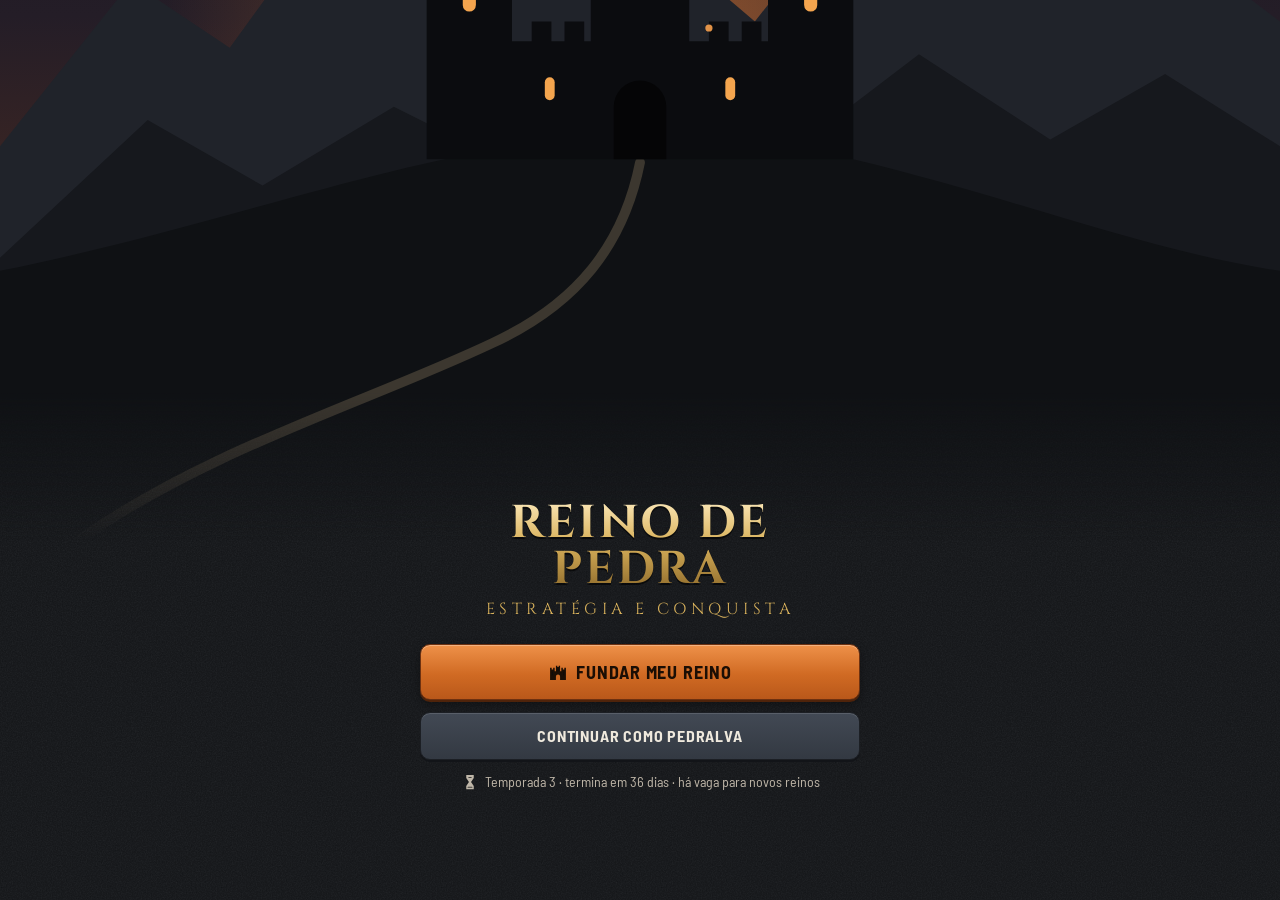
<file: prototipo/index.html>
<!doctype html>
<html lang="pt-BR">
<head>
  <meta charset="utf-8">
  <meta name="viewport" content="width=device-width, initial-scale=1, viewport-fit=cover">
  <meta name="theme-color" content="#0d0f12">
  <title>Reino de Pedra — Protótipo</title>
  <meta name="description" content="Protótipo navegável de telas do Reino de Pedra: estratégia e conquista.">
  <link rel="preconnect" href="https://fonts.googleapis.com">
  <link rel="preconnect" href="https://fonts.gstatic.com" crossorigin>
  <link rel="stylesheet" href="https://fonts.googleapis.com/css2?family=Barlow+Semi+Condensed:wght@400;500;600;700&family=Cinzel:wght@600;700&display=swap">
  <link rel="stylesheet" href="css/tokens.css">
  <link rel="stylesheet" href="css/base.css">
  <link rel="stylesheet" href="css/telas.css">
</head>
<body>
  <main id="telas"></main>
  <nav class="nav" id="nav" aria-label="Navegação principal" hidden></nav>
  <div class="avisos" id="avisos" aria-live="polite"></div>

  <script src="js/icones.js"></script>
  <script src="js/brasao.js"></script>
  <script src="js/hex.js"></script>
  <script src="js/dados.js"></script>
  <script src="js/nucleo.js"></script>
  <script src="js/mundo.js"></script>
  <script src="js/cena.js"></script>
  <script src="js/mapa.js"></script>
  <script src="js/telas.js"></script>
  <script src="js/acoes.js"></script>
  <script src="js/militar.js"></script>
  <script src="js/social.js"></script>
  <script src="js/legado.js"></script>
  <script src="js/reliquias.js"></script>
  <script src="js/logistica.js"></script>
  <script src="js/defesas.js"></script>
  <script src="js/alianca.js"></script>
  <script src="js/ferraria.js"></script>
  <script src="js/comercio.js"></script>
  <script src="js/mensagens.js"></script>
  <script src="js/agora.js"></script>
  <script>RP.iniciar();</script>
</body>
</html>
</file>
<file: prototipo/css/tokens.css>
/* =========================================================================
   Reino de Pedra — tokens de design
   Direção visual escolhida: "Fortaleza" (pedra escura, ferro e brasa).
   Componentes usam apenas tokens; nunca cores literais.
   ========================================================================= */

:root {
  /* Espaçamento (base 4) */
  --esp-1: 4px;
  --esp-2: 8px;
  --esp-3: 12px;
  --esp-4: 16px;
  --esp-5: 20px;
  --esp-6: 24px;
  --esp-8: 32px;
  --esp-10: 40px;

  /* Escala tipográfica */
  --fs-1: 12px;   /* selos, rótulos mínimos */
  --fs-2: 14px;   /* texto secundário */
  --fs-3: 16px;   /* texto base */
  --fs-4: 18px;   /* destaque */
  --fs-5: 22px;   /* título de card */
  --fs-6: 28px;   /* título de tela */
  --fs-7: 40px;   /* título de entrada */
  --lh-texto: 1.4;
  --lh-titulo: 1.15;

  /* Toque */
  --alvo-min: 44px;
  --alvo: 48px;
  --nav-altura: 64px;

  /* Camadas */
  --z-mapa: 0;
  --z-controles: 10;
  --z-barra: 20;
  --z-folha: 30;
  --z-modal: 40;
  --z-aviso: 50;

  /* Movimento */
  --dur-1: 120ms;
  --dur-2: 220ms;
  --dur-3: 360ms;
  --curva: cubic-bezier(.2, .8, .2, 1);

  /* Tinturas heráldicas (iguais nas duas direções: são cores do brasão do jogador) */
  --tin-ouro: #d8a93b;
  --tin-prata: #e9e6dc;
  --tin-vermelho: #b0281f;
  --tin-azul: #23508f;
  --tin-verde: #2e6b3c;
  --tin-purpura: #673d86;
  --tin-negro: #1e1e22;
  --tin-castanho: #8a5428;
}

/* -------------------------------------------------------------------------
   Fortaleza
   ------------------------------------------------------------------------- */
:root {
  color-scheme: dark;

  --fonte-titulo: "Cinzel", "Trajan Pro", "Times New Roman", Georgia, serif;
  --fonte-texto: "Barlow Semi Condensed", "Roboto Condensed", "Arial Narrow", system-ui, sans-serif;
  --peso-titulo: 700;
  --titulo-caixa: uppercase;
  --titulo-espaco: .06em;
  --btn-caixa: uppercase;
  --btn-espaco: .05em;

  /* Superfícies */
  --cor-fundo: #111316;
  --cor-fundo-2: #181b20;
  --cor-superficie: #22262c;
  --cor-superficie-2: #2b3037;
  --cor-superficie-3: #363c46;
  --cor-borda: #3a4049;
  --cor-borda-forte: #5b6370;

  /* Texto */
  --cor-texto: #efe9dd;
  --cor-texto-2: #bfb6a8;
  --cor-texto-3: #a69e92;

  /* Ação e estado */
  --cor-primaria: #e07a2e;
  --cor-primaria-2: #b9581a;
  --cor-primaria-texto: #1b0e04;
  --cor-destaque: #d9b25c;
  --cor-sucesso: #7dbb63;
  --cor-alerta: #e8b947;
  --cor-perigo: #f0645a;
  --cor-perigo-fundo: #3b1a17;
  --cor-info: #62acdc;
  --cor-foco: #f0c766;

  /* Donos no mapa */
  --cor-meu: #5ea6ea;
  --cor-rival-1: #e0503f;
  --cor-rival-2: #a77ad9;
  --cor-aliado: #5fb98a;
  --cor-desconhecido: #9aa0a8;

  /* Barras (topo, navegação) */
  --barra-fundo: #0d0f12;
  --barra-borda: #2c3138;
  --barra-texto: #efe9dd;
  --barra-texto-2: #9a9286;
  --barra-ativo: #e07a2e;
  --barra-ativo-fundo: rgba(224, 122, 46, .12);

  /* Forma */
  --raio-1: 6px;
  --raio-2: 10px;
  --raio-3: 14px;
  --raio-pill: 999px;
  --borda-larg: 1px;

  /* Profundidade: painéis "entalhados" em pedra */
  --sombra-1: inset 0 1px 0 rgba(255, 255, 255, .06), 0 2px 0 rgba(0, 0, 0, .45), 0 6px 14px rgba(0, 0, 0, .28);
  --sombra-2: inset 0 1px 0 rgba(255, 255, 255, .07), 0 10px 30px rgba(0, 0, 0, .55);
  --card-fundo: linear-gradient(180deg, #282d34 0%, #22262c 100%);
  --campo-fundo: #16191d;
  --campo-sombra: inset 0 2px 4px rgba(0, 0, 0, .5);

  /* Botão primário (brasa) */
  --btn-pri-fundo: linear-gradient(180deg, #ee9149 0%, #d06a23 55%, #b9581a 100%);
  --btn-pri-borda: #6d3110;
  --btn-pri-sombra: inset 0 1px 0 rgba(255, 255, 255, .3), 0 2px 0 #4f230a, 0 4px 10px rgba(0, 0, 0, .35);
  /* Botão secundário (ferro) */
  --btn-sec-fundo: linear-gradient(180deg, #424954 0%, #333942 100%);
  --btn-sec-borda: #1c1f24;
  --btn-sec-texto: #efe9dd;
  --btn-sec-sombra: inset 0 1px 0 rgba(255, 255, 255, .12), 0 2px 0 #121418;

  /* Barras de tempo */
  --timer-trilho: #15171b;
  --timer-trilho-borda: #2e333a;
  --timer-preench: linear-gradient(90deg, #b9581a, #e07a2e 60%, #f0b25c);
  --timer-brilho: rgba(255, 210, 150, .5);

  /* Ícones: silhueta preenchida com detalhe entalhado */
  --ico-s-fill: currentColor;
  --ico-s-stroke: none;
  --ico-s-w: 0;
  --ico-d-stroke: rgba(10, 11, 13, .7);
  --ico-l-stroke: currentColor;
  --ico-d-w: 1.6;

  /* Cores de recurso */
  --rec-madeira: #c99059;
  --rec-pedra: #aab1ba;
  --rec-comida: #e3c45a;
  --rec-ferro: #93a8bd;
  --rec-populacao: #e8ddca;
  --rec-ouro: #ebc24a;
  --rec-prata: #d2d9e0;
  --rec-sal: #ece6da;
  --rec-cavalo: #c9976a;
  --rec-ervas: #8fc46c;
  --rec-gema: #6fcad9;
  --rec-lendario: #d796f2;
  --rec-aco: #a9c8e2;
  --rec-minerio: #b7a4ff;
  --rec-couro: #c08a5c;
  --rec-peles: #ddd3c4;

  /* Relíquias lendárias, por tipo (contraste AA sobre --cor-superficie) */
  --rel-ataque: #f47b60;
  --rel-producao: #e8c04a;
  --rel-resistencia: #57c2c9;

  /* Torres de arqueiros (mapa tático e prévias) */
  --torre-cor: #b9b2a6;
  --torre-borda: #2c2a27;

  /* Gráficos (validados contra a superfície #22262c: faixa de luminosidade, daltonismo e contraste) */
  --grafico-meu: #4f97da;
  --grafico-hostil: #e2584e;

  /* Perigo da fauna */
  --perigo-baixo: #e8b947;
  --perigo-medio: #ec8a3a;
  --perigo-alto: #ea4f43;

  /* Brasão */
  --brasao-borda: #0e0f11;
  --brasao-filete: #d9b25c;

  /* Textura de pedra (ruído suave) */
  --textura: url("data:image/svg+xml,%3Csvg xmlns='http://www.w3.org/2000/svg' width='220' height='220'%3E%3Cfilter id='n'%3E%3CfeTurbulence type='fractalNoise' baseFrequency='.8' numOctaves='3' stitchTiles='stitch'/%3E%3CfeColorMatrix values='0 0 0 0 1 0 0 0 0 1 0 0 0 0 1 0 0 0 .07 0'/%3E%3C/filter%3E%3Crect width='220' height='220' filter='url(%23n)'/%3E%3C/svg%3E");

  /* ---- Mapa ---- */
  --mapa-fundo: #0b0d10;
  --hex-linha: rgba(0, 0, 0, .22);
  --t-planicie: #8b9a50;
  --t-planicie-2: #829147;
  --t-floresta: #4a7341;
  --t-floresta-2: #42693a;
  --t-colina: #9c8961;
  --t-colina-2: #917e57;
  --t-montanha: #7c7671;
  --t-montanha-2: #726c67;
  --t-pantano: #5c6d4e;
  --t-pantano-2: #546447;
  --t-rio: #6f8c6a;
  --rio-agua: #4f9fd2;
  --rio-margem: #24485f;
  --rio-brilho: rgba(190, 228, 255, .45);
  /* símbolos de terreno */
  --m-arvore: #2a4c28;
  --m-arvore-2: #36603a;
  --m-colina: #7d6a46;
  --m-colina-luz: #b5a174;
  --m-monte: #5f5955;
  --m-monte-sombra: #474340;
  --m-neve: #e8e5de;
  --m-junco: #34432f;
  --m-agua: #6f9fb5;
  --m-grama: #6b7a3a;
  --m-traco: rgba(0, 0, 0, .28);
  --m-traco-l: .8;
  /* névoa */
  --nevoa-1: #0d0f12;
  --nevoa-2: #111418;
  --nevoa-3: #15191e;
  --nevoa-borda: rgba(0, 0, 0, .0);
  --nevoa-rotulo: rgba(239, 233, 221, .16);
  --explorado-veu: rgba(14, 16, 19, .52);
  --explorado-hachura: rgba(255, 255, 255, .07);
  /* rotas */
  --rota-cor: #d8c08e;
  --rota-borda: #4d3c28;
  --rota-traco: none;
  /* entidades */
  --ent-fundo: #1b1e23;
  --ent-borda: #0b0c0e;
  --ent-texto: #efe9dd;
  --ent-halo: rgba(10, 11, 13, .85);
  --selecao: #f0c766;
}
</file>
<file: prototipo/css/base.css>
/* =========================================================================
   Reino de Pedra — base e componentes
   Depende de tokens.css. Mobile-first; nada depende de hover.
   ========================================================================= */

*,
*::before,
*::after { box-sizing: border-box; }

html { -webkit-text-size-adjust: 100%; text-size-adjust: 100%; }

body {
  margin: 0;
  min-height: 100vh;
  min-height: 100dvh;
  background-color: var(--cor-fundo);
  background-image: var(--textura);
  color: var(--cor-texto);
  font-family: var(--fonte-texto);
  font-size: var(--fs-3);
  line-height: var(--lh-texto);
  font-variant-numeric: lining-nums tabular-nums;
  -webkit-tap-highlight-color: transparent;
  overscroll-behavior-y: none;
}

h1, h2, h3, h4 {
  margin: 0;
  font-family: var(--fonte-titulo);
  font-weight: var(--peso-titulo);
  text-transform: var(--titulo-caixa);
  letter-spacing: var(--titulo-espaco);
  line-height: var(--lh-titulo);
}
h1 { font-size: var(--fs-6); }
h2 { font-size: var(--fs-5); }
h3 { font-size: var(--fs-4); }
p { margin: 0; }
button, input, select, textarea { font: inherit; color: inherit; }
button { cursor: pointer; }
a { color: var(--cor-info); }

:focus-visible { outline: 3px solid var(--cor-foco); outline-offset: 2px; }

.sr { position: absolute; width: 1px; height: 1px; overflow: hidden; clip: rect(0 0 0 0); white-space: nowrap; }
.suave { color: var(--cor-texto-2); }
.fraco { color: var(--cor-texto-3); }
.num { font-variant-numeric: lining-nums tabular-nums; }
.linha { display: flex; align-items: center; gap: var(--esp-2); }
.linha-entre { display: flex; align-items: center; justify-content: space-between; gap: var(--esp-2); }
.pilha { display: flex; flex-direction: column; gap: var(--esp-3); }
.pilha-4 { display: flex; flex-direction: column; gap: var(--esp-4); }

/* ---------------------------------------------------------------- Ícones */
.ico { width: 24px; height: 24px; flex: none; display: inline-block; vertical-align: middle; overflow: visible; }
.ico-p { width: 18px; height: 18px; }
.ico-g { width: 32px; height: 32px; }
.ic-s { fill: var(--ico-s-fill); stroke: var(--ico-s-stroke); stroke-width: var(--ico-s-w); stroke-linejoin: round; }
.ic-d { fill: none; stroke: var(--ico-d-stroke); stroke-width: var(--ico-d-w); stroke-linecap: round; stroke-linejoin: round; }
.ic-l { fill: none; stroke: var(--ico-l-stroke); stroke-width: 2; stroke-linecap: round; stroke-linejoin: round; }
.ic-f { fill: currentColor; }

.r-madeira { color: var(--rec-madeira); }
.r-pedra { color: var(--rec-pedra); }
.r-comida { color: var(--rec-comida); }
.r-ferro { color: var(--rec-ferro); }
.r-populacao { color: var(--rec-populacao); }
.r-ouro { color: var(--rec-ouro); }
.r-prata { color: var(--rec-prata); }
.r-sal { color: var(--rec-sal); }
.r-cavalo { color: var(--rec-cavalo); }
.r-ervas { color: var(--rec-ervas); }
.r-gema { color: var(--rec-gema); }
.r-lendario, .r-ruina { color: var(--rec-lendario); }
.r-aco { color: var(--rec-aco); }
.r-minerio { color: var(--rec-minerio); }
.r-couro { color: var(--rec-couro); }
.r-peles { color: var(--rec-peles); }
.nivel-baixo { --nivel: var(--perigo-baixo); }
.nivel-medio { --nivel: var(--perigo-medio); }
.nivel-alto { --nivel: var(--perigo-alto); }

/* ---------------------------------------------------------------- Botões */
.btn {
  display: inline-flex; align-items: center; justify-content: center; gap: var(--esp-2);
  min-height: var(--alvo); padding: 0 var(--esp-5);
  border-radius: var(--raio-2);
  border: var(--borda-larg) solid var(--btn-sec-borda);
  background: var(--btn-sec-fundo);
  color: var(--btn-sec-texto);
  box-shadow: var(--btn-sec-sombra);
  font-weight: 700; font-size: var(--fs-3);
  text-transform: var(--btn-caixa); letter-spacing: var(--btn-espaco);
  text-decoration: none; white-space: nowrap;
  touch-action: manipulation; user-select: none; -webkit-user-select: none;
  transition: transform var(--dur-1), box-shadow var(--dur-1), filter var(--dur-1);
}
.btn:active { transform: translateY(2px); box-shadow: none; }
.btn[disabled], .btn[aria-disabled="true"] { opacity: .45; pointer-events: none; }
.btn-inativo { opacity: .55; box-shadow: none; }
.btn-primario {
  background: var(--btn-pri-fundo); border-color: var(--btn-pri-borda);
  color: var(--cor-primaria-texto); box-shadow: var(--btn-pri-sombra);
}
.btn-perigo { background: var(--cor-perigo); border-color: var(--cor-perigo-fundo); color: #fff; box-shadow: 0 2px 0 rgba(0,0,0,.35); }
.btn-fantasma { background: transparent; border-color: transparent; box-shadow: none; color: var(--cor-texto); }
.btn-bloco { display: flex; width: 100%; }
.btn-p { min-height: var(--alvo-min); padding: 0 var(--esp-4); font-size: var(--fs-2); }
.btn-icone { width: var(--alvo); min-height: var(--alvo); padding: 0; }
.btn .ico { width: 20px; height: 20px; }

/* ---------------------------------------------------------------- Cards */
.card {
  position: relative;
  background: var(--card-fundo);
  border: var(--borda-larg) solid var(--cor-borda);
  border-radius: var(--raio-3);
  box-shadow: var(--sombra-1);
  padding: var(--esp-4);
}
.card-moldura::after {
  /* filete interno: em B vira a dupla linha de mapa antigo; em A some no relevo */
  content: ""; position: absolute; inset: 4px; pointer-events: none;
  border: 1px solid var(--cor-borda); border-radius: calc(var(--raio-3) - 3px); opacity: .7;
}
.card-titulo { display: flex; align-items: center; gap: var(--esp-2); margin-bottom: var(--esp-3); }
.card-titulo h2, .card-titulo h3 { flex: 1; }
.secao-titulo {
  display: flex; align-items: center; gap: var(--esp-2);
  margin: var(--esp-6) 0 var(--esp-3);
  font-family: var(--fonte-titulo); font-weight: var(--peso-titulo);
  text-transform: var(--titulo-caixa); letter-spacing: var(--titulo-espaco);
  font-size: var(--fs-3); color: var(--cor-texto-2);
}
.secao-titulo::after { content: ""; flex: 1; height: 1px; background: var(--cor-borda); }

/* ---------------------------------------------------------------- Selos (badges) */
.selo {
  display: inline-flex; align-items: center; gap: 4px;
  min-height: 24px; padding: 2px 9px;
  border-radius: var(--raio-pill);
  border: 1px solid var(--cor-borda);
  background: var(--cor-superficie-2);
  color: var(--cor-texto-2);
  font-size: var(--fs-1); font-weight: 700; letter-spacing: .02em; line-height: 1.2;
  white-space: nowrap;
}
.selo .ico { width: 14px; height: 14px; }
.selo-visivel { color: var(--cor-sucesso); border-color: color-mix(in srgb, var(--cor-sucesso) 50%, transparent); background: color-mix(in srgb, var(--cor-sucesso) 14%, transparent); }
.selo-antigo { color: var(--cor-alerta); border-color: color-mix(in srgb, var(--cor-alerta) 50%, transparent); background: color-mix(in srgb, var(--cor-alerta) 14%, transparent); }
.selo-desconhecido { color: var(--cor-texto-3); }
.selo-perigo { color: var(--cor-perigo); border-color: color-mix(in srgb, var(--cor-perigo) 55%, transparent); background: color-mix(in srgb, var(--cor-perigo) 14%, transparent); }
.selo-info { color: var(--cor-info); border-color: color-mix(in srgb, var(--cor-info) 50%, transparent); background: color-mix(in srgb, var(--cor-info) 12%, transparent); }
.selo-destaque { color: var(--cor-destaque); border-color: color-mix(in srgb, var(--cor-destaque) 50%, transparent); background: color-mix(in srgb, var(--cor-destaque) 12%, transparent); }

/* ---------------------------------------------------------------- Barras de tempo e medidores */
.timer { display: flex; flex-direction: column; gap: 6px; }
.timer-topo { display: flex; align-items: baseline; justify-content: space-between; gap: var(--esp-2); font-size: var(--fs-2); }
.timer-topo b { font-weight: 700; color: var(--cor-texto); }
.timer-resta { font-weight: 700; color: var(--cor-destaque); white-space: nowrap; }
.barra {
  position: relative; height: 10px; overflow: hidden;
  border-radius: var(--raio-pill);
  background: var(--timer-trilho);
  border: 1px solid var(--timer-trilho-borda);
}
.barra > i {
  position: absolute; inset: 0 auto 0 0; width: 0%;
  background: var(--timer-preench);
  border-radius: inherit;
  box-shadow: inset 0 1px 0 var(--timer-brilho);
  transition: width 1s linear;
}
.barra-perigo > i { background: var(--cor-perigo); }
.barra-sucesso > i { background: var(--cor-sucesso); }
.barra-grossa { height: 14px; }

/* ---------------------------------------------------------------- Abas e segmentados */
.abas {
  display: flex; gap: 4px; padding: 4px;
  background: var(--cor-superficie-2);
  border: var(--borda-larg) solid var(--cor-borda);
  border-radius: var(--raio-2);
  overflow-x: auto; scrollbar-width: none;
}
.abas::-webkit-scrollbar { display: none; }
.aba {
  flex: 1 0 auto; min-height: var(--alvo-min); padding: 0 var(--esp-3);
  border: 0; border-radius: calc(var(--raio-2) - 3px);
  background: transparent; color: var(--cor-texto-2);
  font-weight: 700; font-size: var(--fs-2); white-space: nowrap;
}
.aba[aria-selected="true"], .aba[aria-pressed="true"], .aba[aria-checked="true"] {
  background: var(--cor-superficie); color: var(--cor-texto);
  box-shadow: var(--sombra-1);
}
.aba[aria-selected="true"], .aba[aria-pressed="true"], .aba[aria-checked="true"] { box-shadow: inset 0 -2px 0 var(--cor-primaria), var(--sombra-1); }

/* ---------------------------------------------------------------- Campos */
.campo { display: flex; flex-direction: column; gap: 6px; }
.campo label, .rotulo { font-size: var(--fs-2); font-weight: 700; color: var(--cor-texto-2); }
.campo input {
  min-height: var(--alvo); padding: 0 var(--esp-4);
  border-radius: var(--raio-2);
  border: var(--borda-larg) solid var(--cor-borda-forte);
  background: var(--campo-fundo); box-shadow: var(--campo-sombra);
  font-size: var(--fs-4); font-weight: 600;
}
.campo-ajuda { font-size: var(--fs-2); color: var(--cor-texto-3); }
.campo-erro { font-size: var(--fs-2); color: var(--cor-perigo); font-weight: 700; }

/* ---------------------------------------------------------------- Listas */
.lista { display: flex; flex-direction: column; }
.lista-item {
  display: flex; align-items: center; gap: var(--esp-3);
  min-height: 56px; padding: var(--esp-2) 0;
  border-bottom: 1px solid var(--cor-borda);
}
.lista-item:last-child { border-bottom: 0; }
.lista-item .ico-placa { flex: none; }

/* Placa de ícone (local, recurso, unidade) */
.ico-placa {
  display: grid; place-items: center;
  width: 44px; height: 44px;
  border-radius: var(--raio-2);
  background: var(--cor-superficie-2);
  border: var(--borda-larg) solid var(--cor-borda);
  color: var(--cor-texto);
}
.ico-placa .ico { width: 26px; height: 26px; }

/* ---------------------------------------------------------------- Barra de recursos */
.recursos {
  display: flex; align-items: center; gap: 2px;
  padding: 4px 2px 4px 6px;
  background: var(--card-fundo);
  border: var(--borda-larg) solid var(--cor-borda);
  border-radius: var(--raio-3);
  box-shadow: var(--sombra-1);
}
.rec {
  flex: 1 1 0; min-width: 0;
  display: flex; align-items: center; justify-content: center; gap: 2px;
  min-height: 44px; padding: 0 1px; border: 0; background: none;
  border-radius: var(--raio-1);
}
.rec .ico { width: 17px; height: 17px; }
.rec-num { font-weight: 700; font-size: 13.5px; color: var(--cor-texto); white-space: nowrap; letter-spacing: -.01em; }
.rec-num small { font-weight: 600; color: var(--cor-texto-3); font-size: 11px; }
.rec-cheio .rec-num { color: var(--cor-alerta); }
.recursos .btn-sino { flex: none; position: relative; width: 40px; height: 44px; display: grid; place-items: center; border: 0; background: none; color: var(--cor-texto); }
.contador {
  position: absolute; top: 4px; right: 3px;
  min-width: 18px; height: 18px; padding: 0 5px;
  border-radius: 9px; background: var(--cor-perigo); color: #fff;
  font-size: 11px; font-weight: 700; line-height: 18px; text-align: center;
}

/* ---------------------------------------------------------------- Navegação inferior */
.nav {
  position: fixed; left: 0; right: 0; bottom: 0; z-index: var(--z-barra);
  display: flex; justify-content: center;
  padding-bottom: env(safe-area-inset-bottom);
  background: var(--barra-fundo);
  border-top: 1px solid var(--barra-borda);
  box-shadow: 0 -4px 18px rgba(0, 0, 0, .25);
}
.nav[hidden] { display: none; }
.nav-itens { display: flex; width: 100%; max-width: 640px; }
.nav a {
  flex: 1; position: relative;
  display: flex; flex-direction: column; align-items: center; justify-content: center; gap: 3px;
  height: var(--nav-altura);
  color: var(--barra-texto-2); text-decoration: none;
  font-size: var(--fs-1); font-weight: 700; letter-spacing: .02em;
  --ico-d-stroke: var(--barra-fundo);
}
.nav a .ico { width: 26px; height: 26px; }
.nav a[aria-current="page"] { color: var(--barra-ativo); }
.nav a[aria-current="page"]::before {
  content: ""; position: absolute; inset: 6px 10%;
  border-radius: var(--raio-2); background: var(--barra-ativo-fundo); z-index: -1;
}
.nav a[aria-current="page"]::after {
  content: ""; position: absolute; top: 0; left: 30%; right: 30%; height: 3px;
  border-radius: 0 0 3px 3px; background: var(--barra-ativo);
}
.nav .contador { top: 8px; right: calc(50% - 22px); }

/* Barra de topo (telas de conteúdo) */
.topo {
  position: sticky; top: 0; z-index: var(--z-barra);
  display: flex; align-items: center; gap: var(--esp-3);
  min-height: 60px; padding: calc(env(safe-area-inset-top) + 6px) var(--esp-4) 6px;
  background: var(--barra-fundo); color: var(--barra-texto);
  border-bottom: 1px solid var(--barra-borda);
  --ico-d-stroke: var(--barra-fundo);
}
.topo h1 { font-size: var(--fs-4); flex: 1; min-width: 0; }
.topo .btn-fantasma { color: var(--barra-texto); }

/* ---------------------------------------------------------------- Folha inferior (bottom sheet) */
.folha {
  position: fixed; left: 0; right: 0; bottom: 0; z-index: var(--z-folha);
  margin: 0 auto; max-width: 560px;
  max-height: 72vh; max-height: 72dvh;
  display: flex; flex-direction: column;
  background: var(--cor-superficie);
  background-image: var(--textura);
  border: var(--borda-larg) solid var(--cor-borda-forte); border-bottom: 0;
  border-radius: var(--raio-3) var(--raio-3) 0 0;
  box-shadow: var(--sombra-2);
  transform: translateY(calc(100% + var(--nav-altura) + 24px));
  visibility: hidden;
  transition: transform var(--dur-3) var(--curva), visibility 0s linear var(--dur-3);
  padding-bottom: env(safe-area-inset-bottom);
}
.folha.aberta { transform: translateY(0); visibility: visible; transition: transform var(--dur-3) var(--curva), visibility 0s; }
.folha.sobre-nav { bottom: calc(var(--nav-altura) + env(safe-area-inset-bottom)); padding-bottom: 0; border-bottom: var(--borda-larg) solid var(--cor-borda); }
.folha-pega { flex: none; display: grid; place-items: center; height: 18px; }
.folha-pega::before { content: ""; width: 40px; height: 4px; border-radius: 2px; background: var(--cor-borda-forte); opacity: .7; }
.folha-topo { flex: none; display: flex; align-items: flex-start; gap: var(--esp-3); padding: 0 var(--esp-2) var(--esp-3) var(--esp-4); }
.folha-topo .folha-titulos { flex: 1; min-width: 0; padding-top: 4px; }
.folha-topo h2 { font-size: 20px; overflow-wrap: anywhere; }
.folha-corpo { overflow-y: auto; padding: 0 var(--esp-4) var(--esp-4); overscroll-behavior: contain; }
.folha-acoes { flex: none; display: flex; gap: var(--esp-2); padding: var(--esp-3) var(--esp-4) var(--esp-4); border-top: 1px solid var(--cor-borda); flex-wrap: wrap; }
.folha-acoes .btn { flex: 1 1 calc(50% - var(--esp-2)); }

.veu {
  position: fixed; inset: 0; z-index: calc(var(--z-folha) - 1);
  background: rgba(0, 0, 0, .45);
  opacity: 0; pointer-events: none; transition: opacity var(--dur-2);
}
.veu.ativo { opacity: 1; pointer-events: auto; }

/* ---------------------------------------------------------------- Modal */
.modal-fundo {
  position: fixed; inset: 0; z-index: var(--z-modal);
  display: grid; place-items: center; padding: var(--esp-4);
  background: rgba(0, 0, 0, .6);
  opacity: 0; pointer-events: none; transition: opacity var(--dur-2);
}
.modal-fundo.ativo { opacity: 1; pointer-events: auto; }
.modal {
  width: 100%; max-width: 400px;
  background: var(--cor-superficie); background-image: var(--textura);
  border: var(--borda-larg) solid var(--cor-borda-forte);
  border-radius: var(--raio-3);
  box-shadow: var(--sombra-2);
  padding: var(--esp-6) var(--esp-5) var(--esp-5);
  text-align: center;
  transform: scale(.94); transition: transform var(--dur-2) var(--curva);
}
.modal-fundo.ativo .modal { transform: scale(1); }
.modal h2 { margin-bottom: var(--esp-2); }
.modal .acoes { display: flex; flex-direction: column; gap: var(--esp-2); margin-top: var(--esp-5); }

/* ---------------------------------------------------------------- Avisos (toasts) */
.avisos {
  position: fixed; left: 0; right: 0; top: calc(env(safe-area-inset-top) + 8px); z-index: var(--z-aviso);
  display: flex; flex-direction: column; align-items: center; gap: var(--esp-2);
  padding: 0 var(--esp-3); pointer-events: none;
}
.aviso {
  pointer-events: auto;
  display: flex; align-items: center; gap: var(--esp-3);
  width: 100%; max-width: 480px; min-height: 56px;
  padding: var(--esp-3) var(--esp-4);
  background: var(--barra-fundo); color: var(--barra-texto);
  border: 1px solid var(--barra-borda); border-left: 4px solid var(--cor-info);
  border-radius: var(--raio-2);
  box-shadow: var(--sombra-2);
  --ico-d-stroke: var(--barra-fundo);
  animation: aviso-entra var(--dur-3) var(--curva);
}
.aviso b { display: block; font-size: var(--fs-3); }
.aviso span { display: block; font-size: var(--fs-2); color: var(--barra-texto-2); }
.aviso-sucesso { border-left-color: var(--cor-sucesso); }
.aviso-perigo { border-left-color: var(--cor-perigo); }
.aviso-alerta { border-left-color: var(--cor-alerta); }
.aviso.sai { animation: aviso-sai var(--dur-2) ease-in forwards; }
@keyframes aviso-entra { from { transform: translateY(-16px); opacity: 0; } }
@keyframes aviso-sai { to { transform: translateY(-16px); opacity: 0; } }

/* Faixa de alerta (ataque a caminho etc.) */
.faixa-alerta {
  display: flex; align-items: center; gap: var(--esp-2);
  width: 100%; min-height: 48px; padding: 6px var(--esp-3);
  border: 1px solid var(--cor-perigo);
  border-radius: var(--raio-2);
  background: var(--cor-perigo-fundo);
  color: var(--cor-texto);
  text-align: left; font-size: var(--fs-2);
  box-shadow: var(--sombra-1);
}
.faixa-alerta .ico { color: var(--cor-perigo); }
.faixa-alerta b { color: var(--cor-perigo); }
.faixa-alerta .txt { flex: 1; min-width: 0; line-height: 1.25; }
.pulso { animation: pulso 1.6s ease-in-out infinite; }
@keyframes pulso { 50% { opacity: .55; } }

/* ---------------------------------------------------------------- Amostras de cor (seleção) */
.amostras { display: grid; grid-template-columns: repeat(4, 1fr); gap: var(--esp-2); }
.amostra {
  position: relative; width: 100%; height: var(--alvo);
  border-radius: var(--raio-2);
  border: 2px solid var(--cor-borda-forte);
  box-shadow: inset 0 0 0 2px rgba(255, 255, 255, .15);
}
.amostra[aria-pressed="true"] { outline: 3px solid var(--cor-foco); outline-offset: 2px; }
.amostra[aria-pressed="true"]::after {
  content: ""; position: absolute; left: calc(50% - 6px); top: 10px; width: 12px; height: 20px;
  border: solid rgba(0,0,0,.65); border-width: 0 3px 3px 0; transform: rotate(45deg);
}

/* Grade de opções com prévia (formas, divisões, símbolos) */
.opcoes { display: grid; grid-template-columns: repeat(4, 1fr); gap: var(--esp-2); }
.opcao {
  display: flex; flex-direction: column; align-items: center; justify-content: center; gap: 2px;
  min-height: 64px; padding: 6px 2px;
  border-radius: var(--raio-2);
  border: var(--borda-larg) solid var(--cor-borda);
  background: var(--cor-superficie-2);
  color: var(--cor-texto-2); font-size: var(--fs-1); font-weight: 700;
}
.opcao svg { width: 34px; height: 40px; }
.opcao[aria-pressed="true"] { border-color: var(--cor-foco); color: var(--cor-texto); box-shadow: 0 0 0 2px var(--cor-foco); background: var(--cor-superficie); }

/* ---------------------------------------------------------------- Brasão */
.brasao { display: block; overflow: visible; }

/* ---------------------------------------------------------------- Movimento reduzido */
@media (prefers-reduced-motion: reduce) {
  *, *::before, *::after { animation-duration: .01ms !important; animation-iteration-count: 1 !important; transition-duration: .01ms !important; }
}
svg [hidden] { display: none; }
</file>
<file: prototipo/css/telas.css>
/* =========================================================================
   Reino de Pedra — estilos das telas (entrada, criação, mapa, reino, guias)
   ========================================================================= */

#telas { min-height: 100vh; min-height: 100dvh; }
.tela[hidden] { display: none !important; }
html.tela-fixa, html.tela-fixa body { overflow: hidden; height: 100%; overscroll-behavior: none; }

.conteudo-tela {
  width: 100%; max-width: 640px; margin: 0 auto;
  padding: var(--esp-4) var(--esp-4) calc(var(--nav-altura) + env(safe-area-inset-bottom) + var(--esp-6));
}
.tela-criar .conteudo-tela { padding-bottom: 120px; }

/* ================================================================ Entrada */
:root {
  --cena-ceu-1: #0a0d14; --cena-ceu-2: #241d27; --cena-ceu-3: #6a361a;
  --cena-brilho-1: rgba(232, 128, 52, .55); --cena-brilho-2: rgba(232, 128, 52, 0);
  --cena-monte-3: #20232a; --cena-monte-2: #16181d; --cena-monte-1: #0f1114;
  --cena-castelo: #0b0c0f; --cena-traco: none; --cena-traco-l: 0;
  --cena-janela: #f4a54e; --cena-portao: #050506; --cena-neve: rgba(225, 220, 210, .3);
  --cena-estrelas: .75; --cena-brasas: .9;
  --cena-rota: rgba(216, 192, 142, .22); --cena-rota-traco: none;
  --titulo-jogo-cor: linear-gradient(180deg, #fbe7b8 0%, #d9b25c 45%, #8e6a2a 100%);
  --titulo-jogo-sombra: 0 2px 0 rgba(0, 0, 0, .6);
}

.tela-inicio { position: relative; min-height: 100vh; min-height: 100dvh; display: flex; flex-direction: column; overflow: hidden; }
.inicio-cena { position: relative; flex: 1 1 auto; min-height: 300px; max-height: 56vh; }
.inicio-cena { -webkit-mask-image: linear-gradient(to bottom, #000 72%, transparent); mask-image: linear-gradient(to bottom, #000 72%, transparent); }
.cena { position: absolute; inset: 0; width: 100%; height: 100%; }
.cena .ceu-1 { stop-color: var(--cena-ceu-1); }
.cena .ceu-2 { stop-color: var(--cena-ceu-2); }
.cena .ceu-3 { stop-color: var(--cena-ceu-3); }
.cena .brilho-1 { stop-color: var(--cena-brilho-1); }
.cena .brilho-2 { stop-color: var(--cena-brilho-2); }
.cena-estrelas { fill: #fff; opacity: var(--cena-estrelas); }
.cena-brasas { fill: #f7a04c; opacity: var(--cena-brasas); }
.cena-monte-3, .cena-monte-2, .cena-monte-1, .cena-castelo { stroke: var(--cena-traco); stroke-width: var(--cena-traco-l); stroke-linejoin: round; }
.cena-monte-3 { fill: var(--cena-monte-3); }
.cena-monte-2 { fill: var(--cena-monte-2); }
.cena-monte-1 { fill: var(--cena-monte-1); }
.cena-castelo { fill: var(--cena-castelo); }
.cena-neve { fill: var(--cena-neve); }
.cena-rota { fill: none; stroke: var(--cena-rota); stroke-width: 3; stroke-dasharray: var(--cena-rota-traco); stroke-linecap: round; }
.cena-portao { fill: var(--cena-portao); }
.cena-janela { fill: var(--cena-janela); }
.cena-mastro { stroke: var(--cena-traco); stroke-width: 2; }
.cena-mastro { stroke: #0b0c0f; }
.cena-flamula { fill: var(--cor-primaria); stroke: var(--cena-traco); stroke-width: var(--cena-traco-l); }
@media (prefers-reduced-motion: no-preference) {
  .cena-brasas circle { animation: brasa 5s ease-in-out infinite; }
  .cena-brasas circle:nth-child(3n) { animation-delay: -1.6s; }
  .cena-brasas circle:nth-child(3n+1) { animation-delay: -3.1s; }
  .cena-janela rect { animation: chama 3.4s ease-in-out infinite; }
  .cena-janela rect:nth-child(2n) { animation-delay: -1.2s; }
}
@keyframes brasa { 0% { transform: translateY(0); opacity: 0; } 30% { opacity: 1; } 100% { transform: translateY(-46px); opacity: 0; } }
@keyframes chama { 50% { opacity: .65; } }

.inicio-conteudo {
  position: relative; z-index: 1;
  width: 100%; max-width: 480px; margin: -40px auto 0;
  padding: 0 var(--esp-5) calc(var(--esp-6) + env(safe-area-inset-bottom));
  text-align: center;
  display: flex; flex-direction: column; gap: var(--esp-3);
}
.titulo-jogo {
  font-size: clamp(34px, 10.5vw, 46px); line-height: 1;
  background: var(--titulo-jogo-cor); -webkit-background-clip: text; background-clip: text; color: transparent;
  filter: drop-shadow(var(--titulo-jogo-sombra));
}
.subtitulo-jogo {
  margin-top: -6px;
  font-family: var(--fonte-titulo); font-size: var(--fs-3); letter-spacing: .28em; text-transform: uppercase;
  color: var(--cor-destaque);
}
.inicio-acoes { display: flex; flex-direction: column; gap: var(--esp-3); margin-top: var(--esp-3); }
.btn-grande { min-height: 56px; font-size: var(--fs-4); }
.inicio-temporada { display: flex; align-items: center; justify-content: center; gap: 6px; font-size: var(--fs-2); color: var(--cor-texto-2); }

/* ================================================================ Criação do reino */
.criar-previa { display: flex; flex-direction: column; align-items: center; gap: var(--esp-2); padding: var(--esp-5); }
.criar-previa-brasao { min-height: 134px; display: grid; place-items: center; }
.criar-previa-nome { font-family: var(--fonte-titulo); font-size: var(--fs-5); text-transform: var(--titulo-caixa); letter-spacing: var(--titulo-espaco); text-align: center; }
.opcoes-3 { grid-template-columns: repeat(3, 1fr); }
.rodape-acao {
  position: fixed; left: 0; right: 0; bottom: 0; z-index: var(--z-barra);
  padding: var(--esp-3) var(--esp-4) calc(var(--esp-3) + env(safe-area-inset-bottom));
  background: var(--barra-fundo); border-top: 1px solid var(--barra-borda);
  display: flex; justify-content: center;
}
.rodape-acao .btn { max-width: 608px; }
.nota-antiga {
  display: flex; gap: 6px; align-items: flex-start;
  margin-top: var(--esp-2); padding: var(--esp-2) var(--esp-3);
  border-radius: var(--raio-2);
  background: color-mix(in srgb, var(--cor-alerta) 12%, transparent);
  border: 1px solid color-mix(in srgb, var(--cor-alerta) 40%, transparent);
  color: var(--cor-texto); font-size: var(--fs-2);
}
.nota-antiga .ico { color: var(--cor-alerta); margin-top: 1px; }
.nota-antiga[hidden] { display: none; }
.modal-brasao { display: grid; place-items: center; margin-bottom: var(--esp-3); }

/* ================================================================ Mapa */
.tela-mapa { position: fixed; inset: 0 0 calc(var(--nav-altura) + env(safe-area-inset-bottom)) 0; overflow: hidden; background: var(--mapa-fundo); }
.mapa-vp { position: absolute; inset: 0; touch-action: none; user-select: none; -webkit-user-select: none; cursor: grab; }
.mapa-vp:active { cursor: grabbing; }
.mapa-svg { width: 100%; height: 100%; display: block; --k: 1; }
.mapa-fundo-rect { fill: var(--mapa-fundo); }

.hx { stroke: var(--hex-linha); stroke-width: 1; }
.t-planicie { fill: var(--t-planicie); } .t-planicie-2 { fill: var(--t-planicie-2); }
.t-floresta { fill: var(--t-floresta); } .t-floresta-2 { fill: var(--t-floresta-2); }
.t-colina { fill: var(--t-colina); } .t-colina-2 { fill: var(--t-colina-2); }
.t-montanha { fill: var(--t-montanha); } .t-montanha-2 { fill: var(--t-montanha-2); }
.t-pantano { fill: var(--t-pantano); } .t-pantano-2 { fill: var(--t-pantano-2); }
.t-rio, .t-rio-2 { fill: var(--t-rio); }

.m-arv { fill: var(--m-arvore); } .m-arv-2 { fill: var(--m-arvore-2); }
.m-col { fill: var(--m-colina); } .m-col-l { fill: none; stroke: var(--m-colina-luz); stroke-width: 1.6; stroke-linecap: round; }
.m-mon { fill: var(--m-monte); } .m-mon-s { fill: var(--m-monte-sombra); } .m-neve { fill: var(--m-neve); }
.m-tr { fill: none; stroke: var(--m-traco); stroke-width: var(--m-traco-l); stroke-linejoin: round; stroke-linecap: round; }
.m-jun { fill: none; stroke: var(--m-junco); stroke-width: 1.6; stroke-linecap: round; }
.m-agua { fill: none; stroke: var(--m-agua); stroke-width: 1.6; stroke-linecap: round; }
.m-gra { fill: none; stroke: var(--m-grama); stroke-width: 1.4; stroke-linecap: round; stroke-linejoin: round; }

.rio-margem { fill: none; stroke: var(--rio-margem); stroke-width: 13; stroke-linecap: round; stroke-linejoin: round; }
.rio-agua { fill: none; stroke: var(--rio-agua); stroke-width: 9; stroke-linecap: round; stroke-linejoin: round; }
.rio-brilho { fill: none; stroke: var(--rio-brilho); stroke-width: 2; stroke-dasharray: 10 18; stroke-linecap: round; }

.rota-borda { fill: none; stroke: var(--rota-borda); stroke-width: 8; stroke-linecap: round; stroke-linejoin: round; }
.rota { fill: none; stroke: var(--rota-cor); stroke-width: 4.5; stroke-linecap: round; stroke-linejoin: round; stroke-dasharray: var(--rota-traco); }
.m-ponte { fill: var(--rota-cor); stroke: var(--rota-borda); stroke-width: 1.5; }
.m-ponte-l { stroke: var(--rota-borda); stroke-width: 1; }
.m-vau { fill: var(--t-colina-2); stroke: var(--m-traco); stroke-width: 1; }
.m-vau { fill: #b8ad9a; stroke: #3c3832; }

.camada-explorado polygon { fill: url(#hachura); }
.hachura-fundo { fill: var(--explorado-veu); }
.hachura-linha { stroke: var(--explorado-hachura); stroke-width: 2.2; }
.camada-nevoa .nv-1 { fill: var(--nevoa-1); stroke: var(--nevoa-1); stroke-width: 1; }
.camada-nevoa .nv-2 { fill: var(--nevoa-2); stroke: var(--nevoa-2); stroke-width: 1; }
.camada-nevoa .nv-3 { fill: var(--nevoa-3); stroke: var(--nevoa-3); stroke-width: 1; }
.borda-nevoa { fill: none; stroke: var(--borda-nevoa, rgba(217, 178, 92, .28)); stroke-width: 1.5; stroke-linecap: round; }
.nevoa-rotulo {
  fill: var(--nevoa-rotulo); font-family: var(--fonte-titulo); font-style: italic; font-size: 22px;
  text-anchor: middle; letter-spacing: .08em; pointer-events: none;
}

.selecao { fill: none; stroke: var(--selecao); stroke-width: 3.5; stroke-linejoin: round; pointer-events: none; }
@media (prefers-reduced-motion: no-preference) { .selecao { animation: sel 1.4s ease-in-out infinite; } }
@keyframes sel { 50% { stroke-opacity: .45; } }

/* entidades */
.dono-meu { --dono: var(--cor-meu); }
.dono-rival-1 { --dono: var(--cor-rival-1); }
.dono-rival-2 { --dono: var(--cor-rival-2); }
.dono-aliado { --dono: var(--cor-aliado); }
.dono-desconhecido { --dono: var(--cor-desconhecido); }
.ent { cursor: pointer; }
.ent-k { transform: scale(var(--k)); }
.alvo-toque { fill: transparent; }
.ent .ponto { display: none; fill: var(--dono, var(--cor-destaque)); stroke: var(--ent-borda); stroke-width: 2; }
.lc-base { fill: var(--ent-fundo); stroke: var(--dono); stroke-width: 3; }
.lc-anel { fill: none; stroke: var(--dono); stroke-width: 1; opacity: .6; }
.local use { color: var(--dono); }
.ent-rotulo {
  font-family: var(--fonte-texto); font-size: 12.5px; font-weight: 700; text-anchor: middle;
  fill: var(--ent-texto); paint-order: stroke; stroke: var(--ent-halo); stroke-width: 4px; stroke-linejoin: round;
  display: none; pointer-events: none;
}
.rotulo-castelo { font-family: var(--fonte-titulo); font-size: 14px; display: block; text-transform: var(--titulo-caixa); letter-spacing: .03em; }
.antigo { opacity: .78; }
.antigo .lc-base, .antigo .jz-base { stroke-dasharray: 4 3; }
.selo-antigo-mapa circle { fill: var(--cor-alerta); stroke: var(--ent-borda); stroke-width: 1.2; }
.selo-antigo-mapa use { color: var(--ent-borda); --ico-d-stroke: var(--cor-alerta); }
.anel-ameaca { fill: none; stroke: var(--cor-perigo); stroke-width: 3; }
@media (prefers-reduced-motion: no-preference) {
  .anel-ameaca { animation: ameaca 1.4s ease-out infinite; transform-box: fill-box; transform-origin: center; }
}
@keyframes ameaca { 0% { transform: scale(.85); opacity: 1; } 100% { transform: scale(1.35); opacity: 0; } }

.jz-base { fill: var(--ent-fundo); stroke: var(--cor-destaque); stroke-width: 2.5; }
.lendario .jz-base { stroke: var(--rec-lendario); stroke-width: 3; }
.brilho-lendario { fill: var(--rec-lendario); opacity: .22; }
@media (prefers-reduced-motion: no-preference) {
  .brilho-lendario { animation: lendario 2.6s ease-in-out infinite; transform-box: fill-box; transform-origin: center; }
}
@keyframes lendario { 50% { transform: scale(1.25); opacity: .08; } }

.bd-mastro { stroke: var(--ent-borda); stroke-width: 2.4; stroke-linecap: round; }
.bd-pano { fill: var(--dono); stroke: var(--ent-borda); stroke-width: 1.5; stroke-linejoin: round; }
.bd-topo { fill: var(--cor-destaque); stroke: var(--ent-borda); stroke-width: 1; }
.bd-sombra { fill: rgba(0, 0, 0, .3); }
.bd-mastro { stroke: #d8cdb8; }

.marcha-rota { fill: none; stroke: var(--dono); stroke-width: 3.5; stroke-dasharray: 2 9; stroke-linecap: round; opacity: .95; }
.marcha-rota.hostil { stroke: var(--cor-perigo); }
.marcha-destino { fill: none; stroke: var(--dono); stroke-width: 2.5; stroke-dasharray: 3 3; }
.marcha-destino.hostil { stroke: var(--cor-perigo); }
@media (prefers-reduced-motion: no-preference) {
  .marcha-rota { animation: marchar 1.2s linear infinite; }
}
@keyframes marchar { to { stroke-dashoffset: -22; } }
.mc-base { fill: var(--dono); stroke: var(--ent-borda); stroke-width: 2.5; }
.hostil .mc-base { fill: var(--cor-perigo); }
.marcha use { color: var(--ent-fundo); --ico-d-stroke: var(--dono); }
.mc-selo circle { fill: var(--ent-fundo); stroke: var(--cor-perigo); stroke-width: 2; }
.mc-selo text { fill: var(--cor-perigo); font: 700 13px var(--fonte-texto); text-anchor: middle; }
.mc-estandarte use { color: var(--cor-destaque); --ico-d-stroke: var(--ent-borda); }
.mc-eta rect { fill: var(--ent-fundo); stroke: var(--dono); stroke-width: 1.5; }
.hostil .mc-eta rect { stroke: var(--cor-perigo); }
.mc-eta text { fill: var(--ent-texto); font: 700 12px var(--fonte-texto); text-anchor: middle; font-variant-numeric: tabular-nums; }

/* níveis de zoom */
[data-zoom="zoom-perto"] .ent-rotulo { display: block; }
[data-zoom="zoom-mundo"] .sim { display: none; }
[data-zoom="zoom-longe"] .local:not(.castelo) .ent-k,
[data-zoom="zoom-mundo"] .local:not(.castelo) .ent-k,
[data-zoom="zoom-longe"] .jazida:not(.lendario) .ent-k,
[data-zoom="zoom-mundo"] .jazida .ent-k,
[data-zoom="zoom-mundo"] .bandeira,
[data-zoom="zoom-longe"] .mc-eta,
[data-zoom="zoom-mundo"] .mc-eta { display: none; }
[data-zoom="zoom-longe"] .local:not(.castelo) .ponto,
[data-zoom="zoom-mundo"] .local:not(.castelo) .ponto,
[data-zoom="zoom-longe"] .jazida:not(.lendario) .ponto,
[data-zoom="zoom-mundo"] .jazida .ponto { display: block; }
[data-zoom="zoom-mundo"] .rotulo-castelo { font-size: 12px; }

/* camadas desligadas */
.sem-rotas .camada-rotas, .sem-marchas .camada-marchas, .sem-marchas .camada-marcha-rotas,
.sem-recursos .camada-jazidas, .sem-bandeiras .camada-bandeiras, .sem-rotulos .ent-rotulo { display: none !important; }

/* sobreposições do mapa */
.mapa-topo {
  position: absolute; left: 0; right: 0; top: 0; z-index: var(--z-controles);
  padding: calc(env(safe-area-inset-top) + 8px) var(--esp-2) 0;
  display: flex; flex-direction: column; gap: var(--esp-2);
  max-width: 560px; margin: 0 auto; pointer-events: none;
}
.mapa-topo > * { pointer-events: auto; }
.mapa-controles {
  position: absolute; right: var(--esp-2); top: 50%; z-index: var(--z-controles);
  transform: translateY(-50%);
  display: flex; flex-direction: column; gap: var(--esp-2);
}
.mapa-controles .btn { width: 48px; min-height: 48px; border-radius: var(--raio-2); }
.mapa-controles .btn .ico { width: 22px; height: 22px; }
.minimapa {
  position: absolute; left: var(--esp-2); bottom: var(--esp-2); z-index: var(--z-controles);
  width: 136px; height: calc(136px * 1545 / 2312);
  border: 2px solid var(--cor-borda-forte); border-radius: var(--raio-2);
  background: var(--nevoa-1); overflow: hidden; box-shadow: var(--sombra-1);
  touch-action: none;
  transition: opacity var(--dur-2), transform var(--dur-2);
}
.minimapa canvas { width: 100%; height: 100%; display: block; }
.mm-vista { position: absolute; left: 0; top: 0; border: 2px solid var(--cor-foco); border-radius: 2px; pointer-events: none; box-shadow: 0 0 0 1px rgba(0,0,0,.4); }
.com-folha .minimapa, .com-folha .mapa-controles { opacity: 0; pointer-events: none; }

/* Folha do mapa */
.folha-ico { width: 48px; height: 48px; flex: none; margin-top: 2px; }
.folha-ico .ico { width: 28px; height: 28px; }
.ico-placa.dono-meu, .ico-placa.dono-rival-1, .ico-placa.dono-rival-2, .ico-placa.dono-aliado, .ico-placa.dono-desconhecido { color: var(--dono); border-color: var(--dono); }
.ico-placa.marcha-ico { background: var(--dono); color: var(--ent-fundo); --ico-d-stroke: var(--dono); }
.ico-placa.marcha-ico.hostil { background: var(--cor-perigo); border-color: var(--cor-perigo); }
.terreno-ico { position: relative; overflow: hidden; }
.terreno-ico.t-planicie { background: var(--t-planicie); } .terreno-ico.t-floresta { background: var(--t-floresta); }
.terreno-ico.t-colina { background: var(--t-colina); } .terreno-ico.t-montanha { background: var(--t-montanha); }
.terreno-ico.t-pantano { background: var(--t-pantano); } .terreno-ico.t-rio { background: var(--rio-agua); }
.folha-sub { margin-top: 6px; }
.folha-sub .linha { flex-wrap: wrap; gap: 6px 10px; }
.conteudos { display: flex; flex-direction: column; gap: var(--esp-2); margin-top: var(--esp-3); }
.conteudo {
  display: flex; align-items: center; gap: var(--esp-3);
  width: 100%; min-height: 60px; padding: var(--esp-2) var(--esp-3);
  border: var(--borda-larg) solid var(--cor-borda); border-radius: var(--raio-2);
  background: var(--cor-superficie-2); text-align: left;
}
.conteudo > span:nth-child(2) { flex: 1; min-width: 0; }
.conteudo b { display: block; }
.conteudo small { display: block; color: var(--cor-texto-3); font-size: var(--fs-2); line-height: 1.3; }
.info { display: flex; flex-direction: column; margin-top: var(--esp-2); }
.info-linha { display: flex; justify-content: space-between; align-items: center; gap: var(--esp-3); min-height: 40px; border-bottom: 1px solid var(--cor-borda); font-size: var(--fs-2); }
.info-linha:last-child { border-bottom: 0; }
.info-linha > span:last-child { text-align: right; font-weight: 600; }
.info-linha .linha { justify-content: flex-end; }
.bandeira-texto {
  margin: var(--esp-2) 0 0; padding: var(--esp-3) var(--esp-4);
  font-family: var(--fonte-titulo); font-size: var(--fs-4); font-style: italic;
  border-left: 3px solid var(--cor-destaque); background: var(--cor-superficie-2); border-radius: 0 var(--raio-2) var(--raio-2) 0;
}
.faixa-alerta + .info { margin-top: var(--esp-3); }

/* Legenda / camadas */
.alternar-grade { display: grid; grid-template-columns: 1fr 1fr; gap: var(--esp-2); }
.alternar {
  display: flex; align-items: center; gap: var(--esp-2);
  min-height: var(--alvo); padding: 0 var(--esp-3);
  border: var(--borda-larg) solid var(--cor-borda); border-radius: var(--raio-2);
  background: var(--cor-superficie-2); color: var(--cor-texto-3); font-weight: 700; text-align: left;
}
.alternar span { flex: 1; }
.alternar i { width: 34px; height: 20px; border-radius: 10px; background: var(--cor-superficie-3); position: relative; flex: none; border: 1px solid var(--cor-borda-forte); }
.alternar i::after { content: ""; position: absolute; top: 2px; left: 2px; width: 14px; height: 14px; border-radius: 50%; background: var(--cor-texto-3); transition: transform var(--dur-1); }
.alternar[aria-pressed="true"] { color: var(--cor-texto); }
.alternar[aria-pressed="true"] i { background: var(--cor-sucesso); }
.alternar[aria-pressed="true"] i::after { transform: translateX(14px); background: #fff; }
.legenda-item { display: flex; align-items: center; gap: var(--esp-3); min-height: 48px; padding: 4px 0; }
.legenda-item b { display: block; font-size: var(--fs-2); }
.legenda-item small { display: block; font-size: var(--fs-2); color: var(--cor-texto-3); line-height: 1.3; }
.amostra-hex { width: 34px; height: 38px; flex: none; clip-path: polygon(50% 0, 100% 25%, 100% 75%, 50% 100%, 0 75%, 0 25%); }
.amostra-hex.t-planicie { background: var(--t-planicie); } .amostra-hex.t-floresta { background: var(--t-floresta); }
.amostra-hex.t-colina { background: var(--t-colina); } .amostra-hex.t-montanha { background: var(--t-montanha); }
.amostra-hex.t-pantano { background: var(--t-pantano); } .amostra-hex.t-rio { background: var(--rio-agua); }
.amostra-hex.nevoa-exp { background-image: repeating-linear-gradient(45deg, var(--explorado-hachura) 0 2px, transparent 2px 7px), linear-gradient(var(--explorado-veu), var(--explorado-veu)); }
.amostra-hex.nevoa-desc { background: var(--nevoa-1); outline: 1px solid var(--cor-borda); }
.ponto-dono { width: 22px; height: 22px; border-radius: 50%; flex: none; background: var(--dono); border: 2px solid var(--ent-borda); margin: 0 6px; }

/* ================================================================ Meu reino */
.topo-reino { gap: var(--esp-3); }
.topo-reino .brasao { flex: none; }
.topo-titulos { flex: 1; min-width: 0; }
.topo-titulos h1 { font-size: var(--fs-4); white-space: nowrap; overflow: hidden; text-overflow: ellipsis; }
.topo-titulos small { display: flex; align-items: center; gap: 4px; font-size: var(--fs-1); color: var(--barra-texto-2); font-weight: 600; }
.btn-sino-topo { position: relative; color: var(--barra-texto); }
.btn-sino-topo .contador { top: 6px; right: 4px; }
.contador-inline { position: static; display: inline-block; margin-left: 4px; }
.reino-recursos { margin-bottom: var(--esp-4); }
.faixa-escudo { display: flex; gap: var(--esp-3); align-items: center; margin-bottom: var(--esp-4); border-color: var(--cor-sucesso); }
.faixa-escudo > .ico { color: var(--cor-sucesso); width: 32px; height: 32px; }

.pop-card .card-titulo { margin-bottom: var(--esp-2); }
.pop-num { display: flex; align-items: baseline; gap: 6px; margin-bottom: var(--esp-2); }
.pop-num b { font-size: 34px; line-height: 1; font-weight: 700; }
.pop-num span { color: var(--cor-texto-3); font-size: var(--fs-4); font-weight: 600; }
.pop-linhas { list-style: none; margin: var(--esp-3) 0 0; padding: 0; display: flex; flex-direction: column; gap: var(--esp-2); font-size: var(--fs-2); color: var(--cor-texto-2); }
.pop-linhas li { display: flex; gap: var(--esp-2); align-items: flex-start; }
.pop-linhas .ico { margin-top: 1px; }
.pop-linhas b { color: var(--cor-texto); }
.pop-card .linha .btn { flex: 1; }

.vista-card { padding: var(--esp-2); overflow: hidden; }
.vista-reino { width: 100%; height: auto; border-radius: var(--raio-2); background: var(--mapa-fundo); }
.vista-legenda { text-align: center; font-size: var(--fs-2); padding-top: var(--esp-2); }

.fila-espera { display: flex; align-items: center; gap: var(--esp-2); font-size: var(--fs-2); color: var(--cor-texto-2); }
.fila-espera span:nth-child(2) { flex: 1; }

.castelo-card { display: flex; flex-direction: column; gap: var(--esp-3); cursor: pointer; }
.castelo-topo { display: flex; align-items: center; gap: var(--esp-3); }
.ico-placa-g { width: 56px; height: 56px; }
.ico-placa-g .ico { width: 34px; height: 34px; }
.castelo-dados { display: grid; grid-template-columns: repeat(4, 1fr); gap: var(--esp-2); }
.castelo-dados > div { display: flex; flex-direction: column; align-items: center; padding: var(--esp-2) 4px; border-radius: var(--raio-2); background: var(--cor-superficie-2); border: 1px solid var(--cor-borda); }
.castelo-dados span { font-size: var(--fs-1); }
.castelo-dados b { font-size: var(--fs-5); line-height: 1.1; }

.locais-lista { display: flex; flex-direction: column; gap: var(--esp-3); margin-top: var(--esp-3); }
.local-card { display: flex; gap: var(--esp-3); align-items: flex-start; padding: var(--esp-3); cursor: pointer; }
.local-card[hidden] { display: none; }
.lc-corpo { flex: 1; min-width: 0; display: flex; flex-direction: column; gap: 4px; }
.lc-nome { font-size: var(--fs-3); }
.lc-corpo small { display: flex; align-items: center; flex-wrap: wrap; gap: 0 4px; font-size: var(--fs-2); }
.lc-prod { display: flex; align-items: center; gap: 4px; font-size: var(--fs-2); font-weight: 700; color: var(--cor-texto); }
.lc-corpo .timer { margin-top: 6px; }
.lc-ameaca {
  display: flex; gap: 6px; align-items: center; margin-top: 6px; padding: 6px var(--esp-2);
  border-radius: var(--raio-1); background: var(--cor-perigo-fundo); border: 1px solid var(--cor-perigo);
  font-size: var(--fs-2);
}
.lc-ameaca .ico { color: var(--cor-perigo); }
.lc-ameaca b { color: var(--cor-perigo); }
.local-card:has(.lc-ameaca) { border-color: var(--cor-perigo); }
.selo-g { font-size: var(--fs-2); min-height: 32px; padding: 4px 12px; }
.selo-g .ico { width: 18px; height: 18px; }

/* ================================================================ Telas-guia */
.guia-item { display: flex; align-items: center; gap: var(--esp-3); text-align: left; width: 100%; padding: var(--esp-3); }
.guia-item > span:nth-child(2) { flex: 1; min-width: 0; }
.guia-item b { display: block; }
.guia-item small { display: block; font-size: var(--fs-2); }

/* ================================================================ Telas maiores */
@media (min-width: 720px) {
  .inicio-cena { max-height: 60vh; }
  .minimapa { width: 200px; height: calc(200px * 1545 / 2312); }
}


/* ================================================================ Vista imersiva (cena 2.5D) e alternância de visão */
.cena-cv { position: absolute; inset: 0; width: 100%; height: 100%; display: none; touch-action: none; user-select: none; -webkit-user-select: none; background: #232830; }
.tela-mapa[data-modo="cena"] .cena-cv { display: block; }
.tela-mapa[data-modo="cena"] .mapa-vp { display: none; }
.modo-mapa {
  position: absolute; right: var(--esp-2); bottom: var(--esp-2); z-index: var(--z-controles);
  padding: 3px; gap: 3px; box-shadow: var(--sombra-1); overflow: visible;
}
.modo-mapa .aba { display: inline-flex; align-items: center; gap: 6px; min-height: 42px; padding: 0 var(--esp-3); flex: none; }
.modo-mapa .aba .ico { width: 20px; height: 20px; }
.com-folha .modo-mapa { opacity: 0; pointer-events: none; }

/* ================================================================ Fauna, perigo e ruínas no mapa tático */
.camada-perigo { display: none; pointer-events: none; }
.com-perigo .camada-perigo { display: block; }
.camada-perigo .pg-baixo { fill: var(--perigo-baixo); fill-opacity: .22; stroke: var(--perigo-baixo); stroke-opacity: .5; stroke-width: 1.5; }
.camada-perigo .pg-medio { fill: var(--perigo-medio); fill-opacity: .3; stroke: var(--perigo-medio); stroke-opacity: .6; stroke-width: 1.5; }
.camada-perigo .pg-alto { fill: var(--perigo-alto); fill-opacity: .36; stroke: var(--perigo-alto); stroke-opacity: .7; stroke-width: 1.5; }
.sem-fauna .camada-fauna { display: none !important; }
.fa-base { fill: var(--ent-fundo); stroke: var(--nivel); stroke-width: 3; }
.fauna use { color: var(--nivel); --ico-d-stroke: var(--ent-fundo); }
.fa-qtd rect { fill: var(--nivel); stroke: var(--ent-borda); stroke-width: 1.2; }
.fa-qtd text { fill: #1b0e04; font: 700 11px var(--fonte-texto); text-anchor: middle; }
.pg-base { fill: var(--nivel); stroke: var(--ent-borda); stroke-width: 1.6; stroke-linejoin: round; }
.perigo use { color: #1b0e04; --ico-s-fill: #1b0e04; }
.fauna[hidden], .perigo[hidden] { display: none; }
[data-zoom="zoom-mundo"] .perigo .ent-k, [data-zoom="zoom-longe"] .perigo .ent-k { display: none; }
[data-zoom="zoom-mundo"] .perigo .ponto, [data-zoom="zoom-longe"] .perigo .ponto { display: block; fill: var(--nivel); }
.mc-risco path { fill: var(--nivel); stroke: var(--ent-borda); stroke-width: 1.2; stroke-linejoin: round; }
.mc-risco text { fill: #1b0e04; font: 700 10px var(--fonte-texto); text-anchor: middle; }
.ru-base { fill: var(--ent-fundo); stroke: var(--cor-desconhecido); stroke-width: 2.5; stroke-dasharray: 4 3; }
.ruina use { color: var(--cor-desconhecido); }
.amostra-hex.pg-amostra { position: relative; }
.amostra-hex.pg-baixo { box-shadow: inset 0 0 0 40px color-mix(in srgb, var(--perigo-baixo) 40%, transparent); }
.amostra-hex.pg-medio { box-shadow: inset 0 0 0 40px color-mix(in srgb, var(--perigo-medio) 50%, transparent); }
.amostra-hex.pg-alto { box-shadow: inset 0 0 0 40px color-mix(in srgb, var(--perigo-alto) 58%, transparent); }

/* Folhas: perigo e regras */
.ico-placa.nivel-baixo, .ico-placa.nivel-medio, .ico-placa.nivel-alto { color: var(--nivel); border-color: var(--nivel); }
.selo-perigo-baixo, .selo-perigo-medio, .selo-perigo-alto { color: var(--nivel); border-color: color-mix(in srgb, var(--nivel) 55%, transparent); background: color-mix(in srgb, var(--nivel) 14%, transparent); }
.selo-perigo-baixo { --nivel: var(--perigo-baixo); } .selo-perigo-medio { --nivel: var(--perigo-medio); } .selo-perigo-alto { --nivel: var(--perigo-alto); }
.perigo-linha {
  display: flex; gap: var(--esp-2); align-items: flex-start;
  margin-top: var(--esp-3); padding: var(--esp-2) var(--esp-3);
  border-radius: var(--raio-2); border: 1px solid var(--nivel);
  background: color-mix(in srgb, var(--nivel) 12%, transparent);
  font-size: var(--fs-2); line-height: 1.35;
}
.perigo-linha > .ico { color: var(--nivel); flex: none; margin-top: 1px; }
.perigo-linha b { color: var(--nivel); }
.perigo-linha small { color: var(--cor-texto-2); font-size: var(--fs-2); }
.regras-lista { list-style: none; margin: var(--esp-3) 0 0; padding: 0; display: flex; flex-direction: column; gap: var(--esp-2); font-size: var(--fs-2); color: var(--cor-texto-2); }
.regras-lista li { display: flex; gap: var(--esp-2); align-items: flex-start; }
.regras-lista .ico { flex: none; margin-top: 1px; color: var(--cor-texto-3); }

/* ================================================================ Meu reino: vista no topo */
.reino-vista { position: relative; height: 46vh; height: 46dvh; min-height: 300px; max-height: 460px; background: #232830; border-bottom: 1px solid var(--barra-borda); }
.reino-cena { position: absolute; inset: 0; width: 100%; height: 100%; display: block; touch-action: pan-y; }
.reino-vista-dica {
  position: absolute; left: 50%; top: var(--esp-2); transform: translateX(-50%);
  display: inline-flex; align-items: center; gap: 6px; padding: 4px 10px;
  border-radius: var(--raio-pill); background: rgba(13, 15, 18, .72); color: var(--cor-texto-2);
  font-size: var(--fs-1); font-weight: 600; white-space: nowrap; pointer-events: none;
  animation: some-dica 1s ease 5s forwards;
}
@keyframes some-dica { to { opacity: 0; } }
.reino-vista-abrir { position: absolute; right: var(--esp-3); bottom: var(--esp-6); background: rgba(13, 15, 18, .78); }
.conteudo-reino { position: relative; margin-top: -28px; }

/* ================================================================ Diário */
.diario { list-style: none; margin: 0; padding: 0; display: flex; flex-direction: column; gap: var(--esp-2); font-size: var(--fs-2); }
.diario li { display: flex; gap: var(--esp-2); align-items: flex-start; }
.diario .selo { flex: none; }
a.guia-item { color: inherit; text-decoration: none; }

/* ================================================================ Telas de ação (construção, recrutamento, exploradores, caça) */
.tela-construcao .conteudo-tela { padding-bottom: var(--esp-8); }
.tela-recrutamento .conteudo-tela, .tela-exploradores .conteudo-tela, .tela-caca .conteudo-tela { padding-bottom: 190px; }
.custos { display: inline-flex; flex-wrap: wrap; gap: 4px 10px; }
.custo { display: inline-flex; align-items: center; gap: 3px; font-weight: 700; font-size: var(--fs-2); color: var(--cor-texto); white-space: nowrap; }
.custo.falta { color: var(--cor-perigo); }
.custo.falta::after { content: "!"; margin-left: 1px; }
.tempo { display: inline-flex; align-items: center; gap: 3px; font-size: var(--fs-2); font-weight: 700; color: var(--cor-destaque); white-space: nowrap; }
.fila-card .timer + .timer { padding-top: var(--esp-2); border-top: 1px solid var(--cor-borda); }

.obras-lista { display: flex; flex-direction: column; gap: var(--esp-3); margin-top: var(--esp-3); }
.obra-card { display: flex; gap: var(--esp-3); align-items: flex-start; padding: var(--esp-3); }
.obra-corpo { flex: 1; min-width: 0; display: flex; flex-direction: column; gap: 4px; }
.obra-corpo small { font-size: var(--fs-2); }
.obra-efeito { display: flex; gap: 4px; align-items: center; font-size: var(--fs-2); font-weight: 600; color: var(--cor-sucesso); }
.obra-custo { flex-wrap: wrap; gap: 6px 12px; margin-top: 2px; }
.obra-acao { margin-top: 6px; }
.obra-acao .btn { width: 100%; }
.bloqueado { opacity: .72; }
.bloqueado .ico-placa { filter: grayscale(1); }

.pop-mini .linha .num { font-size: var(--fs-5); }
.unid-card { display: flex; flex-direction: column; gap: var(--esp-2); padding: var(--esp-3); }
.unid-card.ativo { border-color: var(--cor-primaria); box-shadow: 0 0 0 1px var(--cor-primaria), var(--sombra-1); }
.unid-topo { display: flex; gap: var(--esp-3); align-items: center; }
.unid-titulos { flex: 1; min-width: 0; display: flex; flex-direction: column; }
.unid-titulos small { font-size: var(--fs-2); }
.unid-vantagens { display: flex; flex-wrap: wrap; gap: 6px; }
.unid-atrib { display: grid; grid-template-columns: 1fr 1fr; gap: 4px 12px; font-size: var(--fs-1); color: var(--cor-texto-3); }
.unid-atrib > span { display: flex; align-items: center; justify-content: space-between; gap: 6px; }
.pontos { display: inline-flex; gap: 3px; }
.pontos i { width: 9px; height: 9px; border-radius: 2px; background: var(--cor-superficie-3); }
.pontos i.on { background: var(--cor-destaque); }
.unid-custo { flex-wrap: wrap; gap: 4px 10px; }
.unid-custo small { font-size: var(--fs-1); }
.unid-qtd { display: flex; align-items: center; justify-content: space-between; gap: var(--esp-2); flex-wrap: wrap; }
.stepper { display: inline-flex; align-items: center; gap: 4px; }
.stepper output { min-width: 40px; text-align: center; font-size: var(--fs-5); font-weight: 700; }
.stepper .btn-icone { width: 44px; min-height: 44px; }
.chips-rapidos { display: flex; gap: 6px; }
.chips-rapidos .btn { padding: 0 var(--esp-3); }

.rodape-com-resumo { flex-direction: column; align-items: stretch; gap: var(--esp-2); }
.rodape-com-resumo > * { width: 100%; max-width: 608px; margin: 0 auto; }
.rodape-resumo { display: flex; flex-direction: column; gap: 4px; color: var(--barra-texto); --cor-texto: var(--barra-texto); }
.rodape-resumo:empty { display: none; }
.resumo-linha { display: flex; justify-content: space-between; align-items: center; gap: var(--esp-2); font-size: var(--fs-2); }

.escolhas { display: grid; grid-template-columns: 1fr 1fr; gap: var(--esp-2); }
.escolhas-lista { grid-template-columns: 1fr; }
.escolha {
  display: flex; flex-direction: column; align-items: flex-start; gap: 6px; text-align: left;
  padding: var(--esp-3); min-height: var(--alvo);
  border: var(--borda-larg) solid var(--cor-borda); border-radius: var(--raio-2);
  background: var(--card-fundo); color: var(--cor-texto); box-shadow: var(--sombra-1);
}
.escolha[aria-pressed="true"] { border-color: var(--cor-primaria); box-shadow: 0 0 0 2px var(--cor-primaria), var(--sombra-1); }
.escolha .ico-placa { width: 36px; height: 36px; }
.escolha .ico-placa .ico { width: 22px; height: 22px; }
.escolha small { font-size: var(--fs-1); line-height: 1.3; }
.escolha-atrib { display: flex; flex-direction: column; font-size: var(--fs-1); color: var(--cor-texto-3); }
.escolha-atrib b { color: var(--cor-texto); }
.escolha .selo .custos { gap: 2px 6px; }
.escolha .selo .custo { font-size: var(--fs-1); }
.escolha-linha { flex-direction: row; align-items: center; gap: var(--esp-3); }
.escolha-txt { flex: 1; min-width: 0; display: flex; flex-direction: column; }

.destino-card { padding: var(--esp-3); }
.mini-rota-card { padding: var(--esp-2); overflow: hidden; }
.mini-rota { width: 100%; height: 210px; border-radius: var(--raio-2); background: var(--mapa-fundo); }
.mr-nevoa { fill: var(--nevoa-2); stroke: var(--nevoa-2); }
.mr-rio { fill: var(--rio-agua); }
.mr-antigo { opacity: .6; }
.mr-pg { fill: var(--nivel); fill-opacity: .4; stroke: var(--nivel); stroke-opacity: .7; stroke-width: 2; pointer-events: none; }
.mr-estrada { fill: none; stroke: var(--rota-cor); stroke-width: 5; stroke-linecap: round; opacity: .8; }
.mr-caminho { fill: none; stroke-width: 7; stroke-linecap: round; stroke-linejoin: round; stroke-dasharray: 2 12; opacity: .45; }
.mr-caminho.ativo { opacity: 1; stroke-width: 8; }
.mr-curta { stroke: var(--cor-primaria); }
.mr-segura { stroke: var(--cor-sucesso); }
@media (prefers-reduced-motion: no-preference) { .mr-caminho.ativo { animation: marchar 1s linear infinite; } }
.mr-pino { fill: var(--ent-fundo); stroke: var(--cor-meu); stroke-width: 3; }
.mr-pino-ico { color: var(--cor-meu); }
.mr-destino { fill: none; stroke: var(--selecao); stroke-width: 3; }
.mr-destino-c { fill: var(--selecao); }

.rota-opcao {
  display: flex; align-items: center; gap: var(--esp-3); width: 100%; min-height: 60px; padding: var(--esp-2) var(--esp-3);
  border: var(--borda-larg) solid var(--cor-borda); border-radius: var(--raio-2);
  background: var(--card-fundo); color: var(--cor-texto); text-align: left; box-shadow: var(--sombra-1);
}
.rota-opcao > span:nth-child(2) { flex: 1; min-width: 0; display: flex; flex-direction: column; }
.rota-opcao small { font-size: var(--fs-2); color: var(--cor-texto-3); line-height: 1.3; }
.rota-opcao[aria-pressed="true"] { border-color: var(--cor-texto-2); box-shadow: 0 0 0 2px var(--cor-texto-2), var(--sombra-1); }
.rota-cor { width: 6px; align-self: stretch; border-radius: 3px; flex: none; }
.rota-opcao.curta .rota-cor { background: var(--cor-primaria); }
.rota-opcao.segura .rota-cor { background: var(--cor-sucesso); }
.rota-tempo { display: inline-flex; align-items: center; gap: 4px; font-weight: 700; color: var(--cor-destaque); white-space: nowrap; }
.risco-linha.ok {
  display: flex; gap: var(--esp-2); align-items: flex-start; margin-top: var(--esp-3); padding: var(--esp-2) var(--esp-3);
  border-radius: var(--raio-2); border: 1px solid color-mix(in srgb, var(--cor-sucesso) 60%, transparent);
  background: color-mix(in srgb, var(--cor-sucesso) 12%, transparent); font-size: var(--fs-2);
}
.risco-linha.ok > .ico { color: var(--cor-sucesso); flex: none; }
.risco-linha.ok small { color: var(--cor-texto-2); }

.grupo-linha { gap: var(--esp-2); }
.grupo-linha > .linha small { font-size: var(--fs-1); }
.forca { display: flex; flex-direction: column; gap: 6px; padding-top: var(--esp-2); border-top: 1px solid var(--cor-borda); }
.forca-marcas { display: flex; justify-content: space-between; font-size: var(--fs-1); color: var(--cor-texto-3); }
.forca-alto > i { background: var(--perigo-alto); }
.forca-medio > i { background: var(--perigo-medio); }
.forca-baixo > i { background: var(--perigo-baixo); }
.forca-nenhum > i { background: var(--cor-sucesso); }
.rend-card { margin-top: var(--esp-3); }

.grade-acoes { display: grid; grid-template-columns: 1fr 1fr; gap: var(--esp-2); }
.acao-card { display: flex; flex-direction: column; align-items: flex-start; gap: 6px; padding: var(--esp-3); text-align: left; color: inherit; text-decoration: none; min-height: 120px; }
.acao-card small { font-size: var(--fs-2); line-height: 1.3; }
.acao-card.em-breve { opacity: .7; }
.emcampo { display: flex; align-items: center; gap: var(--esp-3); padding: var(--esp-3); color: inherit; text-decoration: none; }
.emcampo-corpo { flex: 1; min-width: 0; display: flex; flex-direction: column; gap: 4px; align-items: flex-start; }
.emcampo-corpo small { font-size: var(--fs-2); }
.emcampo-tempo { display: flex; flex-direction: column; align-items: flex-end; }
.emcampo-tempo b { color: var(--cor-destaque); font-size: var(--fs-4); }
.emcampo-tempo small { font-size: var(--fs-1); }

/* ================================================================ Bloco final: extração, envio, posturas, batalha */
.tela-extracao .conteudo-tela, .tela-envio .conteudo-tela, .tela-batalha .conteudo-tela, .tela-relatorio .conteudo-tela,
.tela-bandeiras .conteudo-tela, .tela-bandeira-nova .conteudo-tela, .tela-exilio .conteudo-tela { padding-bottom: 200px; }
.fila-termina { display: flex; align-items: center; gap: 6px; font-size: var(--fs-2); font-weight: 700; color: var(--cor-destaque); }
.nota-regra {
  display: flex; gap: var(--esp-2); align-items: flex-start; padding: var(--esp-3);
  border-radius: var(--raio-2); border: 1px solid color-mix(in srgb, var(--cor-info) 45%, transparent);
  background: color-mix(in srgb, var(--cor-info) 10%, transparent); font-size: var(--fs-2);
}
.nota-regra > .ico { color: var(--cor-info); flex: none; margin-top: 1px; }
.grafico-barras { display: flex; flex-direction: column; gap: var(--esp-2); }
.gb-linha { display: grid; grid-template-columns: 1fr; gap: 4px; padding: 4px; border-radius: var(--raio-1); outline-offset: 2px; }
.gb-linha:hover, .gb-linha:focus-visible { background: var(--cor-superficie-2); }
.gb-rotulo { font-size: var(--fs-2); color: var(--cor-texto-2); }
.gb-linha.atual .gb-rotulo { color: var(--cor-texto); font-weight: 700; }
.gb-trilho { position: relative; height: 16px; }
.gb-trilho i { position: absolute; left: 0; top: 0; bottom: 0; background: var(--grafico-meu); border-radius: 0 4px 4px 0; opacity: .55; }
.gb-linha.atual .gb-trilho i { opacity: 1; }
.gb-valor { justify-self: end; font-weight: 700; font-size: var(--fs-2); margin-top: -22px; }
.ext-numeros { display: grid; grid-template-columns: repeat(3, 1fr); gap: var(--esp-2); margin-top: var(--esp-3); }
.ext-numeros > div { display: flex; flex-direction: column; align-items: center; padding: var(--esp-2) 4px; border-radius: var(--raio-2); background: var(--cor-superficie-2); border: 1px solid var(--cor-borda); text-align: center; }
.ext-numeros span { font-size: var(--fs-1); }
.ext-numeros b { font-size: var(--fs-4); }
.previa-relatorio { margin-top: var(--esp-2); padding: var(--esp-3); }
.previa-relatorio .linha span b { display: inline; }

.postura-exp { display: flex; gap: var(--esp-3); align-items: flex-start; padding: var(--esp-2) 0; border-bottom: 1px solid var(--cor-borda); font-size: var(--fs-2); }
.postura-exp > .ico { flex: none; color: var(--cor-destaque); }
.postura-item { display: flex; flex-direction: column; gap: var(--esp-2); padding: var(--esp-3); }
.postura-item.foco { border-color: var(--cor-primaria); box-shadow: 0 0 0 2px var(--cor-primaria); }
.abas-postura .aba { display: inline-flex; align-items: center; justify-content: center; gap: 4px; padding: 0 var(--esp-2); font-size: 13px; flex: 1 1 0; }
.aplicar-todos { flex-direction: column; align-items: stretch; gap: var(--esp-2); }

.bat-vista { position: relative; height: 240px; background: #232830; border-bottom: 1px solid var(--barra-borda); }
.bat-cena { position: absolute; inset: 0; width: 100%; height: 100%; touch-action: pan-y; }
.bat-lados { display: grid; grid-template-columns: 1fr auto 1fr; gap: var(--esp-2); align-items: start; }
.bat-lado { display: flex; flex-direction: column; gap: 2px; }
.bat-lado.eles { text-align: right; align-items: flex-end; }
.bat-lado b { font-size: 34px; line-height: 1.05; }
.bat-lado.meu b { color: var(--grafico-meu); }
.bat-lado.eles b { color: var(--grafico-hostil); }
.bat-lado small { font-size: var(--fs-1); line-height: 1.3; }
.bat-vs { font-family: var(--fonte-titulo); font-size: var(--fs-5); color: var(--cor-texto-3); padding-top: 18px; }
.barra-dupla { display: flex; gap: 2px; height: 12px; margin-top: var(--esp-3); }
.barra-dupla i { display: block; height: 100%; transition: width 1s linear; }
.barra-dupla i.d { background: var(--grafico-meu); border-radius: 6px 0 0 6px; }
.barra-dupla i.a { background: var(--grafico-hostil); border-radius: 0 6px 6px 0; }
.tendencia { display: flex; align-items: center; gap: 6px; margin-top: var(--esp-2); font-weight: 700; font-size: var(--fs-2); }
.tendencia.sucesso { color: var(--cor-sucesso); } .tendencia.perigo { color: var(--cor-perigo); } .tendencia.alerta { color: var(--cor-alerta); }
.grafico-linha { position: relative; }
.grafico-linha svg { width: 100%; height: auto; display: block; touch-action: pan-y; overflow: visible; }
.gl-grade { stroke: var(--cor-borda); stroke-width: 1; }
.gl-eixo { fill: var(--cor-texto-3); font: 600 10px var(--fonte-texto); }
.gl-linha { fill: none; stroke-width: 2; stroke-linecap: round; stroke-linejoin: round; }
.gl-linha.gl-a { stroke: var(--grafico-hostil); } .gl-linha.gl-d { stroke: var(--grafico-meu); }
.gl-proj { stroke-dasharray: 3 5; opacity: .55; }
.gl-ponto { stroke: var(--cor-superficie); stroke-width: 2; }
.gl-ponto.gl-a { fill: var(--grafico-hostil); } .gl-ponto.gl-d { fill: var(--grafico-meu); }
.gl-rot { fill: var(--cor-texto); font: 700 11px var(--fonte-texto); }
.gl-agora { stroke: var(--cor-texto-3); stroke-width: 1; }
.gl-marco { stroke: var(--cor-sucesso); stroke-width: 1; stroke-dasharray: 2 3; }
.gl-cruz { stroke: var(--cor-texto-2); stroke-width: 1; pointer-events: none; }
.gl-alvo { fill: transparent; cursor: crosshair; }
.gl-dica { position: absolute; top: 0; width: 150px; padding: 6px 8px; border-radius: var(--raio-1); background: var(--barra-fundo); border: 1px solid var(--barra-borda); box-shadow: var(--sombra-2); pointer-events: none; font-size: var(--fs-1); color: var(--barra-texto); }
.gl-dica-t { color: var(--barra-texto-2); margin-bottom: 2px; }
.gl-dica-l { display: flex; align-items: center; gap: 6px; }
.gl-dica-l b { font-size: var(--fs-2); min-width: 26px; }
.gl-dica-l span { color: var(--barra-texto-2); }
.lg-a, .lg-d, .lg-proj { display: inline-block; width: 14px; height: 2px; vertical-align: middle; }
.lg-a { background: var(--grafico-hostil); } .lg-d { background: var(--grafico-meu); }
.lg-proj { background: repeating-linear-gradient(90deg, var(--cor-texto-3) 0 3px, transparent 3px 7px); }
.legenda-grafico { display: flex; flex-wrap: wrap; gap: 4px 14px; margin-top: var(--esp-2); font-size: var(--fs-1); color: var(--cor-texto-2); }
.legenda-grafico span { display: inline-flex; align-items: center; gap: 6px; }
.ver-tabela { margin-top: var(--esp-3); font-size: var(--fs-2); }
.ver-tabela summary { min-height: var(--alvo-min); display: flex; align-items: center; cursor: pointer; color: var(--cor-info); font-weight: 700; }
.tabela { width: 100%; border-collapse: collapse; font-size: var(--fs-2); }
.tabela th, .tabela td { padding: 6px 4px; border-bottom: 1px solid var(--cor-borda); text-align: right; }
.tabela th:first-child, .tabela td:first-child { text-align: left; }
.tabela th { color: var(--cor-texto-3); font-weight: 600; }
.bat-acoes { gap: var(--esp-2); }
.bat-acoes .btn { flex: 1; }

/* ================================================================ Relatórios, notificações, bandeiras */
.ico-placa.ico-perigo { color: var(--cor-perigo); border-color: color-mix(in srgb, var(--cor-perigo) 60%, transparent); }
.ico-placa.ico-destaque { color: var(--cor-destaque); }
.ico-placa.ico-info { color: var(--cor-info); }
.ico-placa.ico-sucesso { color: var(--cor-sucesso); }
.ico-placa.ico-alerta { color: var(--cor-alerta); }
.rel-item { display: flex; align-items: center; gap: var(--esp-3); padding: var(--esp-3); color: inherit; text-decoration: none; }
.rel-item.nao-lido { border-color: var(--cor-borda-forte); }
.rel-corpo { flex: 1; min-width: 0; display: flex; flex-direction: column; gap: 2px; }
.rel-corpo small { font-size: var(--fs-2); line-height: 1.3; }
.rel-tempo { display: flex; flex-direction: column; align-items: flex-end; gap: 6px; flex: none; }
.ponto-novo { width: 10px; height: 10px; border-radius: 50%; background: var(--cor-primaria); display: inline-block; flex: none; }
.rel-cab { display: flex; gap: var(--esp-3); align-items: center; }
.rel-cab h2 { margin-top: 2px; }
.atacante { gap: var(--esp-3); padding: var(--esp-3); }
.custo.ganho { color: var(--cor-sucesso); }
.custo.falta-perda { color: var(--cor-perigo); }
.rel-acoes { gap: var(--esp-2); }
.rel-acoes .btn { flex: 1; min-height: var(--alvo); }
.faixa-batalha { text-decoration: none; color: var(--cor-texto); }
.lista-not { padding: 0 var(--esp-3); }
.not-item { display: flex; gap: var(--esp-3); align-items: flex-start; padding: var(--esp-3) 0; border-bottom: 1px solid var(--cor-borda); color: inherit; text-decoration: none; }
.not-item:last-child { border-bottom: 0; }
.not-item .ico-placa { width: 40px; height: 40px; }
.not-corpo { flex: 1; min-width: 0; display: flex; flex-direction: column; gap: 2px; font-size: var(--fs-2); }
.not-corpo b { font-size: var(--fs-3); }
.not-corpo small { font-size: var(--fs-1); }
.not-item .ponto-novo { margin-top: 6px; }
.pushes { display: flex; flex-direction: column; gap: var(--esp-2); padding: var(--esp-4) var(--esp-3); border-radius: var(--raio-3); background: linear-gradient(160deg, #3a3f52, #1d2030); }
.push { display: flex; flex-direction: column; gap: 2px; padding: 10px 12px; border-radius: 14px; background: rgba(240, 240, 245, .16); backdrop-filter: blur(8px); color: #fff; font-size: var(--fs-2); }
.push b { font-size: var(--fs-3); }
.push.critico { background: rgba(234, 90, 76, .28); }
.push-topo { display: flex; align-items: center; gap: 6px; font-size: 11px; letter-spacing: .04em; color: rgba(255, 255, 255, .75); }
.push-topo span:last-child { margin-left: auto; }
.push-app { display: inline-grid; place-items: center; width: 18px; height: 18px; border-radius: 4px; background: var(--cor-primaria); color: #1b0e04; }
.push-app .ico { width: 13px; height: 13px; }
.band-item { display: flex; flex-direction: column; gap: var(--esp-2); padding: var(--esp-3); }
.band-acoes { justify-content: flex-end; gap: var(--esp-2); }
.band-previa { display: flex; gap: var(--esp-3); align-items: flex-start; }
.band-previa b { display: block; font-family: var(--fonte-titulo); font-size: var(--fs-4); text-transform: none; letter-spacing: 0; margin-top: 2px; }

/* ================================================================ Temporada e legado, exílio */
.temp-hero h2 { margin: 2px 0 var(--esp-3); }
.temp-dias { display: flex; align-items: baseline; gap: 8px; margin-bottom: var(--esp-2); }
.temp-dias b { font-size: 48px; line-height: 1; font-weight: 700; color: var(--cor-destaque); }
.temp-duas { display: grid; grid-template-columns: 1fr 1fr; gap: var(--esp-2); margin-top: var(--esp-3); }
.temp-duas .regras-lista { margin-top: var(--esp-2); }
.linhagem-nivel { display: grid; place-items: center; width: 48px; height: 48px; flex: none; border-radius: 50%; border: 2px solid var(--cor-destaque); color: var(--cor-destaque); font: 700 var(--fs-5) var(--fonte-titulo); background: var(--cor-superficie-2); }
.linhagem-nivel.pequeno { width: 36px; height: 36px; font-size: var(--fs-3); }
.linhagem-lista { list-style: none; margin: 0; padding: 0; display: flex; flex-direction: column; gap: var(--esp-2); font-size: var(--fs-2); }
.linhagem-lista li { display: flex; align-items: center; gap: var(--esp-2); color: var(--cor-texto-3); }
.linhagem-lista li span:nth-child(2) { flex: 1; }
.linhagem-lista li.feito { color: var(--cor-texto); }
.linhagem-lista li.feito .ico { color: var(--cor-sucesso); }
.reliquias { display: grid; grid-template-columns: 1fr 1fr; gap: var(--esp-2); }
.reliquia { display: flex; flex-direction: column; gap: 6px; padding: var(--esp-3); opacity: .7; }
.reliquia.ganha { opacity: 1; border-color: color-mix(in srgb, var(--rec-lendario) 55%, transparent); }
.reliquia small { font-size: var(--fs-1); line-height: 1.3; }
.reliquia-ico .ico { width: 28px; height: 28px; }
.brasoes-grade { display: grid; grid-template-columns: repeat(4, 1fr); gap: var(--esp-2); }
.brasao-item { display: flex; flex-direction: column; align-items: center; gap: 6px; padding: var(--esp-2); text-align: center; }
.brasao-item small { font-size: 11px; line-height: 1.2; color: var(--cor-texto-2); }
.brasao-item.bloqueado { opacity: .45; filter: grayscale(.8); }
.exilio-cena { position: relative; height: 34vh; min-height: 220px; -webkit-mask-image: linear-gradient(#000 70%, transparent); mask-image: linear-gradient(#000 70%, transparent); }
.exilio-fumaca circle { fill: rgba(60, 60, 66, .55); }
@media (prefers-reduced-motion: no-preference) { .exilio-fumaca { animation: sobe 6s ease-in-out infinite alternate; } }
@keyframes sobe { to { transform: translate(6px, -10px); } }
.exilio-titulo h1 { font-size: var(--fs-7); line-height: 1.05; margin: 4px 0 var(--esp-2); }
.exilio-item { display: flex; gap: var(--esp-3); align-items: flex-start; padding-top: var(--esp-3); border-top: 1px solid var(--cor-borda); }
.exilio-item > .ico { flex: none; color: var(--cor-destaque); width: 28px; height: 28px; }
.tela-exilio .rodape-com-resumo .btn-fantasma { justify-content: center; }

/* mapa tático: marcador de batalha */
.bt-base { fill: var(--cor-perigo); stroke: var(--ent-borda); stroke-width: 2.5; }
.batalha-marca use { color: #fff; --ico-d-stroke: var(--cor-perigo); }
.abas-postura .aba { white-space: normal; line-height: 1.15; min-height: 44px; padding: 4px 6px; }
.trocar-alvo { width: 100%; margin-top: var(--esp-2); }
.gl-rot { paint-order: stroke; stroke: var(--cor-superficie); stroke-width: 4px; stroke-linejoin: round; }
.bandeira-texto, .band-previa b { font-family: var(--fonte-texto); text-transform: none; letter-spacing: 0; font-style: italic; font-weight: 600; }
/* bloqueados: esmaece a imagem, nunca o texto (contraste AA) */
.bloqueado { opacity: 1; }
.bloqueado .ico-placa { opacity: .6; filter: grayscale(1); }
.reliquia { opacity: 1; }
.reliquia:not(.ganha) .reliquia-ico { opacity: .5; filter: grayscale(.6); }
.brasao-item.bloqueado { opacity: 1; filter: none; }
.brasao-item.bloqueado .brasao { opacity: .45; filter: grayscale(.8); }
/* alvos de toque mínimos de 44 px */
.recursos .btn-sino { width: 44px; }
.modo-mapa .aba { min-height: 44px; }
.chips-rapidos .btn { min-width: 44px; }
/* rodapés com dois botões não esticam em telas largas */
.bat-acoes .btn, .rel-acoes .btn { max-width: 300px; }

/* ================================================================ Ranking */
.rank-atalho { margin-top: var(--esp-3); color: inherit; text-decoration: none; gap: var(--esp-3); }
.rank-eu { display: flex; align-items: center; gap: var(--esp-3); margin-top: var(--esp-3); border-color: var(--cor-primaria); }
.rank-eu .rotulo, .rank-eu small { display: block; }
.rank-eu-pos { display: block; font-size: var(--fs-5); }
.rank-eu-valor { font-size: var(--fs-5); }
.rank-lista { list-style: none; margin: 0; padding: 0 var(--esp-3); }
.rank-linha { display: flex; align-items: center; gap: var(--esp-2); padding: var(--esp-2) 0; border-bottom: 1px solid var(--cor-borda); }
.rank-linha:last-child { border-bottom: 0; }
.rank-pos { width: 34px; flex: none; font-weight: 700; color: var(--cor-texto-2); text-align: right; }
.rank-linha.podio .rank-pos { color: var(--cor-destaque); }
.rank-linha.meu .rank-pos { color: var(--cor-primaria); }
.rank-corpo { flex: 1; min-width: 0; display: flex; flex-direction: column; gap: 3px; }
.rank-corpo small { font-size: var(--fs-1); }
.rank-valor { font-size: var(--fs-3); }
.rank-barra { display: block; height: 6px; border-radius: 3px; background: var(--cor-superficie-3); overflow: hidden; }
.rank-barra i { display: block; height: 100%; border-radius: 0 3px 3px 0; background: var(--grafico-meu); }
.band-acoes .selo { min-height: 44px; }
.band-acoes { flex-wrap: wrap; justify-content: flex-start; }
.band-acoes .btn-icone { margin-left: auto; }

/* ---------------------------------------------------------------- Relíquias lendárias */
.tipo-ataque { --relq: var(--rel-ataque); }
.tipo-producao { --relq: var(--rel-producao); }
.tipo-resistencia { --relq: var(--rel-resistencia); }
.selo-relq {
  color: var(--relq, var(--rec-lendario));
  border-color: color-mix(in srgb, var(--relq, var(--rec-lendario)) 50%, transparent);
  background: color-mix(in srgb, var(--relq, var(--rec-lendario)) 12%, transparent);
  white-space: normal; text-align: left;
}
.relq-card {
  display: flex; flex-direction: column; gap: var(--esp-2);
  border-color: color-mix(in srgb, var(--relq, var(--rec-lendario)) 45%, var(--cor-borda));
  background: linear-gradient(160deg, color-mix(in srgb, var(--relq, var(--rec-lendario)) 10%, var(--cor-superficie)) 0%, var(--cor-superficie) 62%);
}
.relq-card.roubada { border-style: dashed; }
.relq-ico {
  display: inline-grid; place-items: center; flex: none;
  width: 40px; height: 40px; border-radius: 50%;
  color: var(--relq, var(--rec-lendario));
  background: color-mix(in srgb, var(--relq, var(--rec-lendario)) 16%, var(--cor-superficie-2));
  box-shadow: 0 0 0 1px color-mix(in srgb, var(--relq, var(--rec-lendario)) 50%, transparent), 0 0 16px color-mix(in srgb, var(--relq, var(--rec-lendario)) 28%, transparent);
}
.relq-ico .ico { width: 22px; height: 22px; }
.relq-efeito { display: flex; align-items: center; gap: 6px; font-size: var(--fs-2); font-weight: 700; color: var(--relq, var(--rec-lendario)); }
.relq-acoes { flex-wrap: wrap; }
.relq-acoes .btn { flex: 1 1 auto; }
.relq-tipos { display: grid; grid-template-columns: repeat(3, minmax(0, 1fr)); gap: var(--esp-2); margin-top: var(--esp-3); }
.relq-tipo {
  display: flex; flex-direction: column; align-items: flex-start; gap: 4px;
  padding: var(--esp-3) var(--esp-2); border-radius: var(--raio-2);
  border: 1px solid color-mix(in srgb, var(--relq) 40%, var(--cor-borda));
  background: color-mix(in srgb, var(--relq) 8%, var(--cor-superficie));
}
.relq-tipo > .ico { width: 22px; height: 22px; color: var(--relq); }
.relq-tipo b { font-size: var(--fs-2); color: var(--relq); }
.relq-tipo small { font-size: var(--fs-1); line-height: 1.3; }
.lc-relq { display: flex; align-items: center; flex-wrap: wrap; gap: 4px; margin-top: 2px; font-size: var(--fs-2); color: var(--relq); }
.lc-relq b { color: var(--relq); }
.reino-relq { color: inherit; text-decoration: none; }
.reino-relq .ico-p { flex: none; }
/* selo no marcador do mapa tático (só relíquias suas e as espionadas) */
.relq-badge circle { fill: var(--relq); stroke: var(--ent-borda); stroke-width: 1.2; }
.relq-badge use { color: var(--ent-borda); --ico-d-stroke: var(--relq); }
/* destino que já guarda uma relíquia: barra neutra em vez de verde */
.rota-opcao[aria-disabled="true"] .rota-cor { background: var(--cor-texto-3); }
.rota-opcao[aria-disabled="true"] .rota-tempo { color: var(--cor-texto-3); }
/* aviso urgente (relíquia sendo levada) */
.nota-antiga.nota-perigo { background: color-mix(in srgb, var(--cor-perigo) 12%, transparent); border-color: color-mix(in srgb, var(--cor-perigo) 45%, transparent); }
.nota-antiga.nota-perigo .ico { color: var(--cor-perigo); }
/* alertas além do segundo ficam recolhidos */
.faixas-extra { display: flex; flex-direction: column; gap: var(--esp-2); }
.faixas-extra[hidden] { display: none; }
.faixa-mais {
  align-self: flex-start; display: inline-flex; align-items: center; gap: 6px;
  min-height: 44px; padding: 0 var(--esp-3); border-radius: var(--raio-pill);
  border: 1px solid var(--cor-perigo); background: var(--cor-perigo-fundo); color: var(--cor-texto);
  font-size: var(--fs-2); font-weight: 700; box-shadow: var(--sombra-1);
}
.faixa-mais .ico { color: var(--cor-perigo); }

/* ---------------------------------------------------------------- Objetivos e tática do ataque */
.escolha[aria-checked="true"] { border-color: var(--cor-primaria); box-shadow: 0 0 0 2px var(--cor-primaria), var(--sombra-1); }
.txt-alerta { color: var(--cor-alerta); }
.txt-perigo { color: var(--cor-perigo); }
.obj-lista { gap: 0; padding-top: var(--esp-2); padding-bottom: var(--esp-2); }
.obj-item { display: flex; flex-direction: column; gap: 6px; padding: var(--esp-2) 0; border-bottom: 1px solid var(--cor-borda); }
.obj-item:last-of-type { border-bottom: 0; }
.obj-linha { display: flex; align-items: center; gap: var(--esp-2); }
.obj-n {
  flex: none; display: inline-grid; place-items: center; width: 26px; height: 26px; border-radius: 50%;
  background: var(--cor-primaria); color: var(--cor-primaria-texto); font-weight: 800; font-size: var(--fs-2);
}
.obj-txt { flex: 1; min-width: 0; display: flex; flex-direction: column; line-height: 1.25; }
.obj-txt small { font-size: var(--fs-1); }
.obj-linha .btn-icone { flex: none; width: 44px; min-height: 44px; }
.obj-relq { color: var(--relq, var(--rec-lendario)); border-color: color-mix(in srgb, var(--relq, var(--rec-lendario)) 50%, var(--cor-borda)); }
.obj-qtd { display: flex; align-items: center; gap: var(--esp-2); padding-left: 34px; }
.obj-qtd .stepper output { min-width: 56px; }
.obj-add { display: flex; flex-direction: column; gap: 6px; padding-top: var(--esp-3); }
.obj-add > .fraco { font-size: var(--fs-1); text-transform: uppercase; letter-spacing: .06em; }
.obj-add-lista { display: flex; flex-wrap: wrap; gap: 6px; }
.obj-add-lista .btn { padding: 0 var(--esp-3); }
.obj-carga { display: flex; flex-direction: column; gap: 6px; padding-top: var(--esp-3); font-size: var(--fs-2); }
.quando-voltam { margin-top: var(--esp-3); }
.quando-voltam .regras-lista { margin-top: var(--esp-2); color: var(--cor-texto); }
.quando-voltam .regras-lista li:first-child .ico { color: var(--cor-sucesso); }
.obj-confirma { margin: var(--esp-3) 0 var(--esp-2); padding-left: 0; list-style: none; counter-reset: obj; display: flex; flex-direction: column; gap: 4px; }
.obj-confirma li { counter-increment: obj; display: flex; align-items: center; gap: 6px; font-weight: 700; }
.obj-confirma li::before { content: counter(obj) "."; min-width: 1.2em; color: var(--cor-texto-3); font-weight: 700; }

/* ---------------------------------------------------------------- Logística, torres e avistamentos */
.lc-estoque { display: flex; align-items: center; flex-wrap: wrap; gap: 6px; margin-top: 4px; font-size: var(--fs-1); }
.lc-estoque .custos { gap: 8px; }
.lc-torre { display: flex; align-items: center; gap: 4px; font-size: var(--fs-2); color: var(--cor-texto-2); }
.obra-estoque { display: block; font-size: var(--fs-1); color: var(--cor-texto-3); }
.obra-estoque.falta { color: var(--cor-alerta); }
.chip-sel[aria-pressed="true"] { border-color: var(--cor-primaria); box-shadow: 0 0 0 2px var(--cor-primaria), var(--sombra-1); color: var(--cor-texto); }
.torre-acao { border-top: 1px solid var(--cor-borda); padding-top: var(--esp-2); }
.torre-acao .linha-entre { gap: var(--esp-2); align-items: center; }
.torre-previa .hx:not(.alcance-dentro) { opacity: .45; }
.alcance-linha { fill: none; stroke: var(--cor-meu); stroke-width: 3; stroke-dasharray: 6 4; stroke-linecap: round; }
.torre-pino { fill: var(--torre-cor); stroke: var(--torre-borda); stroke-width: 2.5; }
.torre-pino-ico { color: var(--torre-borda); --ico-d-stroke: var(--torre-cor); }
/* mapa tático */
.torre-alcance path { fill: none; stroke: var(--dono); stroke-width: 2.5; stroke-dasharray: 5 5; opacity: .55; }
.torre-alcance.antigo path { opacity: .3; }
.torre-mapa .torre-base { fill: var(--torre-cor); stroke: var(--dono); stroke-width: 2.5; }
.torre-mapa .ponto { fill: var(--torre-cor); }
.torre-mapa use { color: var(--torre-borda); --ico-d-stroke: var(--torre-cor); }
.torre-mapa.antigo { opacity: .78; }
.torre-mapa.em-obra .torre-base { stroke-dasharray: 3 3; }
[data-zoom="zoom-mundo"] .torre-alcance, [data-zoom="zoom-mundo"] .torre-mapa .ent-k, [data-zoom="zoom-longe"] .torre-alcance { display: none; }
.avist .av-base { fill: var(--ent-fundo); stroke: var(--cor-alerta); stroke-width: 2; stroke-dasharray: 4 3; }
.avist use { color: var(--cor-alerta); --ico-d-stroke: var(--ent-fundo); opacity: .85; }
.avist .ponto { fill: var(--cor-alerta); }
.rotulo-avist { fill: var(--cor-alerta); }
[data-zoom="zoom-mundo"] .avist .ent-k { display: none; }

/* ---------------------------------------------------------------- Requisição, faróis, aliança, modelos, pendências */
.obra-estoque.vem { color: var(--cor-info); }
.obra-estoque .ico { vertical-align: -2px; margin-right: 4px; }
.selo-material { white-space: normal; }
.selo-aliado { color: var(--cor-aliado); border-color: color-mix(in srgb, var(--cor-aliado) 50%, transparent); background: color-mix(in srgb, var(--cor-aliado) 12%, transparent); }
.tipo-desconhecido { --relq: var(--rec-lendario); }
.relq-n circle { fill: var(--ent-fundo); stroke: var(--rec-lendario); stroke-width: 1.5; }
.relq-n text { fill: var(--ent-texto); font: 700 9px var(--fonte-texto); text-anchor: middle; }
.farol .farol-halo { fill: color-mix(in srgb, var(--rec-lendario) 25%, transparent); stroke: var(--rec-lendario); stroke-width: 1.5; stroke-dasharray: 3 3; }
.farol .farol-base { fill: var(--ent-fundo); stroke: var(--rec-lendario); stroke-width: 2.5; }
.farol use { color: var(--rec-lendario); --ico-d-stroke: var(--ent-fundo); }
.rotulo-farol { fill: var(--rec-lendario); }
@media (prefers-reduced-motion: no-preference) { .farol .farol-halo { animation: pulso 1.8s ease-in-out infinite; } }
.modelos { display: flex; flex-direction: column; gap: 6px; margin-top: var(--esp-3); }
.repetir-card { margin-bottom: var(--esp-2); color: inherit; text-decoration: none; gap: var(--esp-3); }
.al-topo { gap: var(--esp-3); }
.al-topo h2 { font-size: var(--fs-4); }
.pend-item { gap: var(--esp-3); }
.pend-item .btn { flex: none; }
.pend-urgente { border-color: color-mix(in srgb, var(--cor-perigo) 55%, var(--cor-borda)); }
.pend-urgente .ico-placa { color: var(--cor-perigo); }
.pend-oportunidade .ico-placa { color: var(--rec-lendario); }
.reino-pendencias { margin-top: var(--esp-3); }
.ver-tudo { margin-top: var(--esp-2); width: 100%; }

/* ---------------------------------------------------------------- Ordem rápida no mapa */
.ordem-barra {
  display: flex; align-items: center; gap: var(--esp-2);
  padding: 6px 6px 6px var(--esp-3); border-radius: var(--raio-2);
  background: var(--cor-superficie); border: 2px solid var(--cor-primaria); box-shadow: var(--sombra-2, var(--sombra-1));
}
.ordem-barra[hidden] { display: none; }
.ordem-ico .ico { color: var(--cor-primaria); width: 24px; height: 24px; }
.ordem-txt { flex: 1; min-width: 0; display: flex; flex-direction: column; line-height: 1.2; }
.ordem-txt small { font-size: var(--fs-1); color: var(--cor-texto-2); overflow: hidden; text-overflow: ellipsis; white-space: nowrap; }
.em-ordem .faixa-alerta, .em-ordem .faixa-mais, .em-ordem .faixas-extra { display: none; }
@media (prefers-reduced-motion: no-preference) { .ordem-ico .ico { animation: pulso 1.6s ease-in-out infinite; } }

/* ---------------------------------------------------------------- ferraria, eras, feridos e bônus */
.req-lista { display: flex; flex-wrap: wrap; gap: 6px; }
.era-card { display: flex; flex-direction: column; gap: var(--esp-2); }
.era-card.feita { opacity: .9; }
.era-card > .btn, .linha-forja > .btn { align-self: flex-start; }
.fam-card .card-titulo small { margin-left: auto; }
.linha-forja { display: flex; flex-direction: column; gap: 6px; padding-top: var(--esp-3); border-top: 1px solid var(--cor-borda); }
.trilha-niveis { display: inline-flex; gap: 3px; margin-left: 4px; }
.trilha-niveis i { width: 14px; height: 6px; border-radius: 3px; background: var(--cor-superficie-3); }
.trilha-niveis i.on { background: var(--cor-destaque); }
.trilha-niveis i.fila { background: var(--cor-info, #6aa5d8); }
.lend-card .selo-destaque, .feridos-card .card-titulo .selo { margin-left: auto; }
.feridos-card { margin-bottom: var(--esp-3); }
.feridos-card > .btn { align-self: flex-start; }
.bonus-linha { display: flex; gap: var(--esp-2); align-items: flex-start; font-size: var(--fs-2); margin-top: var(--esp-2); }
.bonus-linha .ico { color: var(--cor-destaque); margin-top: 2px; }
.ferraria-atalho { color: inherit; text-decoration: none; gap: var(--esp-3); }

/* ---------------------------------------------------------------- comércio e diplomacia */
.troca-linhas { display: grid; grid-template-columns: 1fr 1fr; gap: var(--esp-3); }
.troca-linhas > div { display: flex; flex-direction: column; gap: 4px; min-width: 0; }
.valor-grade { display: flex; flex-wrap: wrap; gap: 6px; }
.valiosos-lista .lista-item .num { margin-left: var(--esp-2); }

/* ---------------------------------------------------------------- mensagens e conversa da aliança */
.campo textarea {
  min-height: 96px; padding: var(--esp-3) var(--esp-4); resize: vertical;
  border-radius: var(--raio-2); border: var(--borda-larg) solid var(--cor-borda-forte);
  background: var(--campo-fundo); box-shadow: var(--campo-sombra);
  font: inherit; font-size: var(--fs-3); color: inherit;
}
.msg-texto { font-size: var(--fs-3); color: var(--cor-texto-2); font-style: italic; border-left: 3px solid var(--cor-borda-forte); padding-left: var(--esp-3); }
.msg-card.nova { border-color: var(--cor-info); }
.msg-card > .btn { align-self: flex-start; }
.conversa-lista { list-style: none; display: flex; flex-direction: column; gap: var(--esp-2); }
.conversa-lista li { display: flex; gap: var(--esp-2); align-items: flex-start; font-size: var(--fs-2); }
.conversa-lista li.minha { flex-direction: row-reverse; text-align: right; }
.conversa-envio { display: flex; gap: var(--esp-2); }
.conversa-envio input {
  flex: 1; min-width: 0; min-height: var(--alvo); padding: 0 var(--esp-3);
  border-radius: var(--raio-2); border: var(--borda-larg) solid var(--cor-borda-forte);
  background: var(--campo-fundo); font: inherit; font-size: var(--fs-3); color: inherit;
}
</file>
